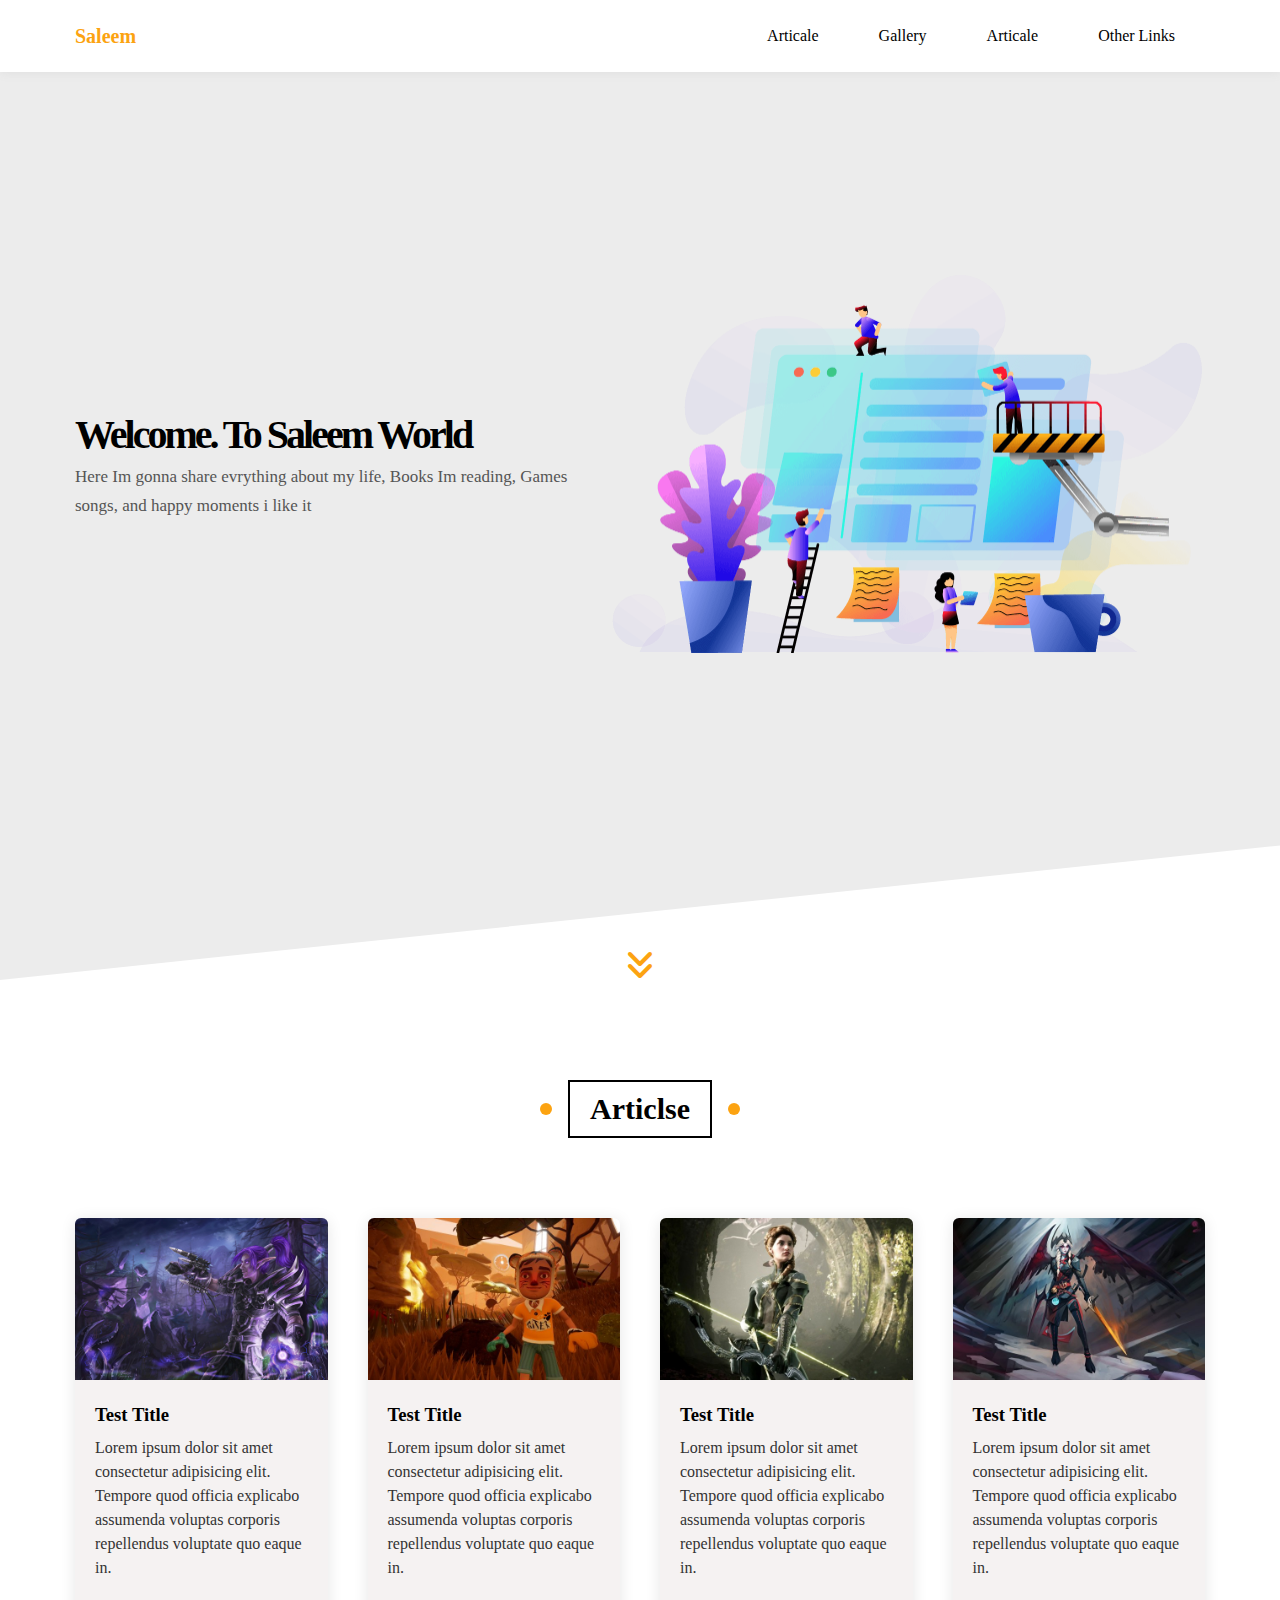
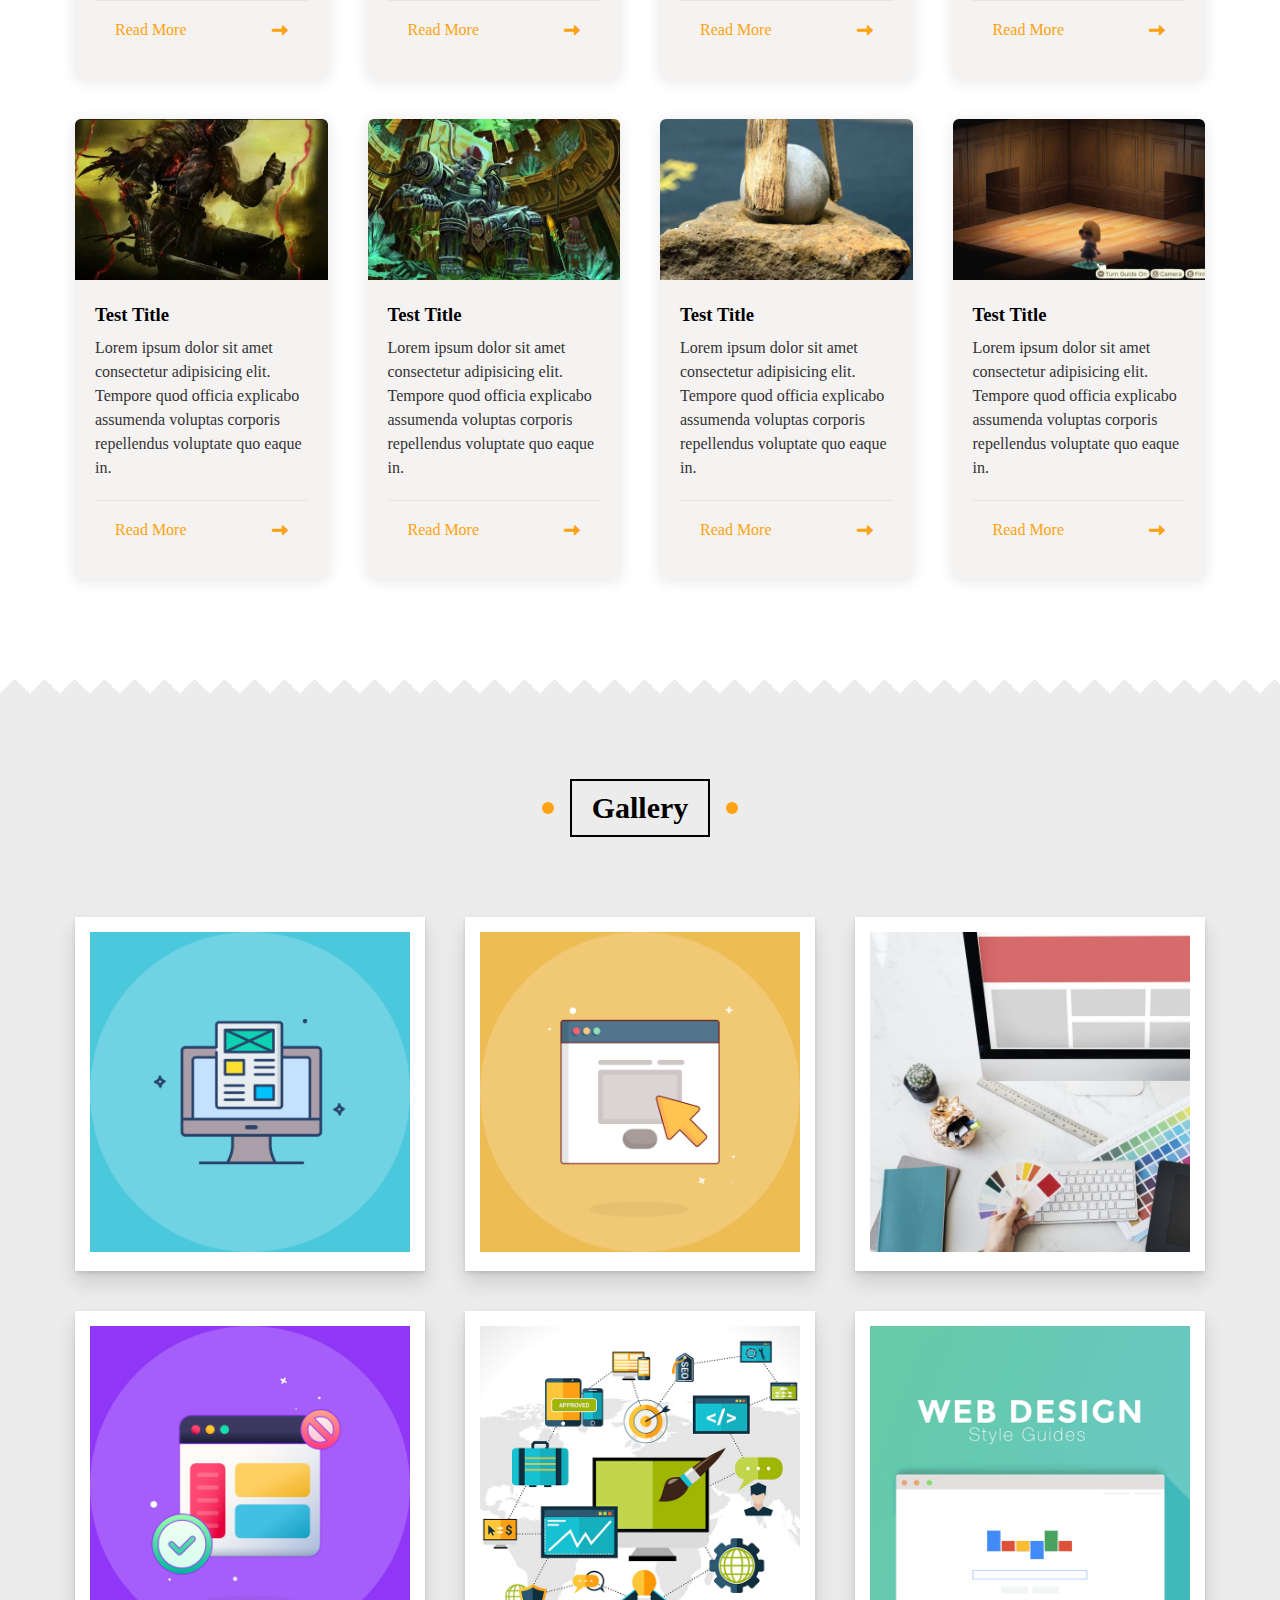
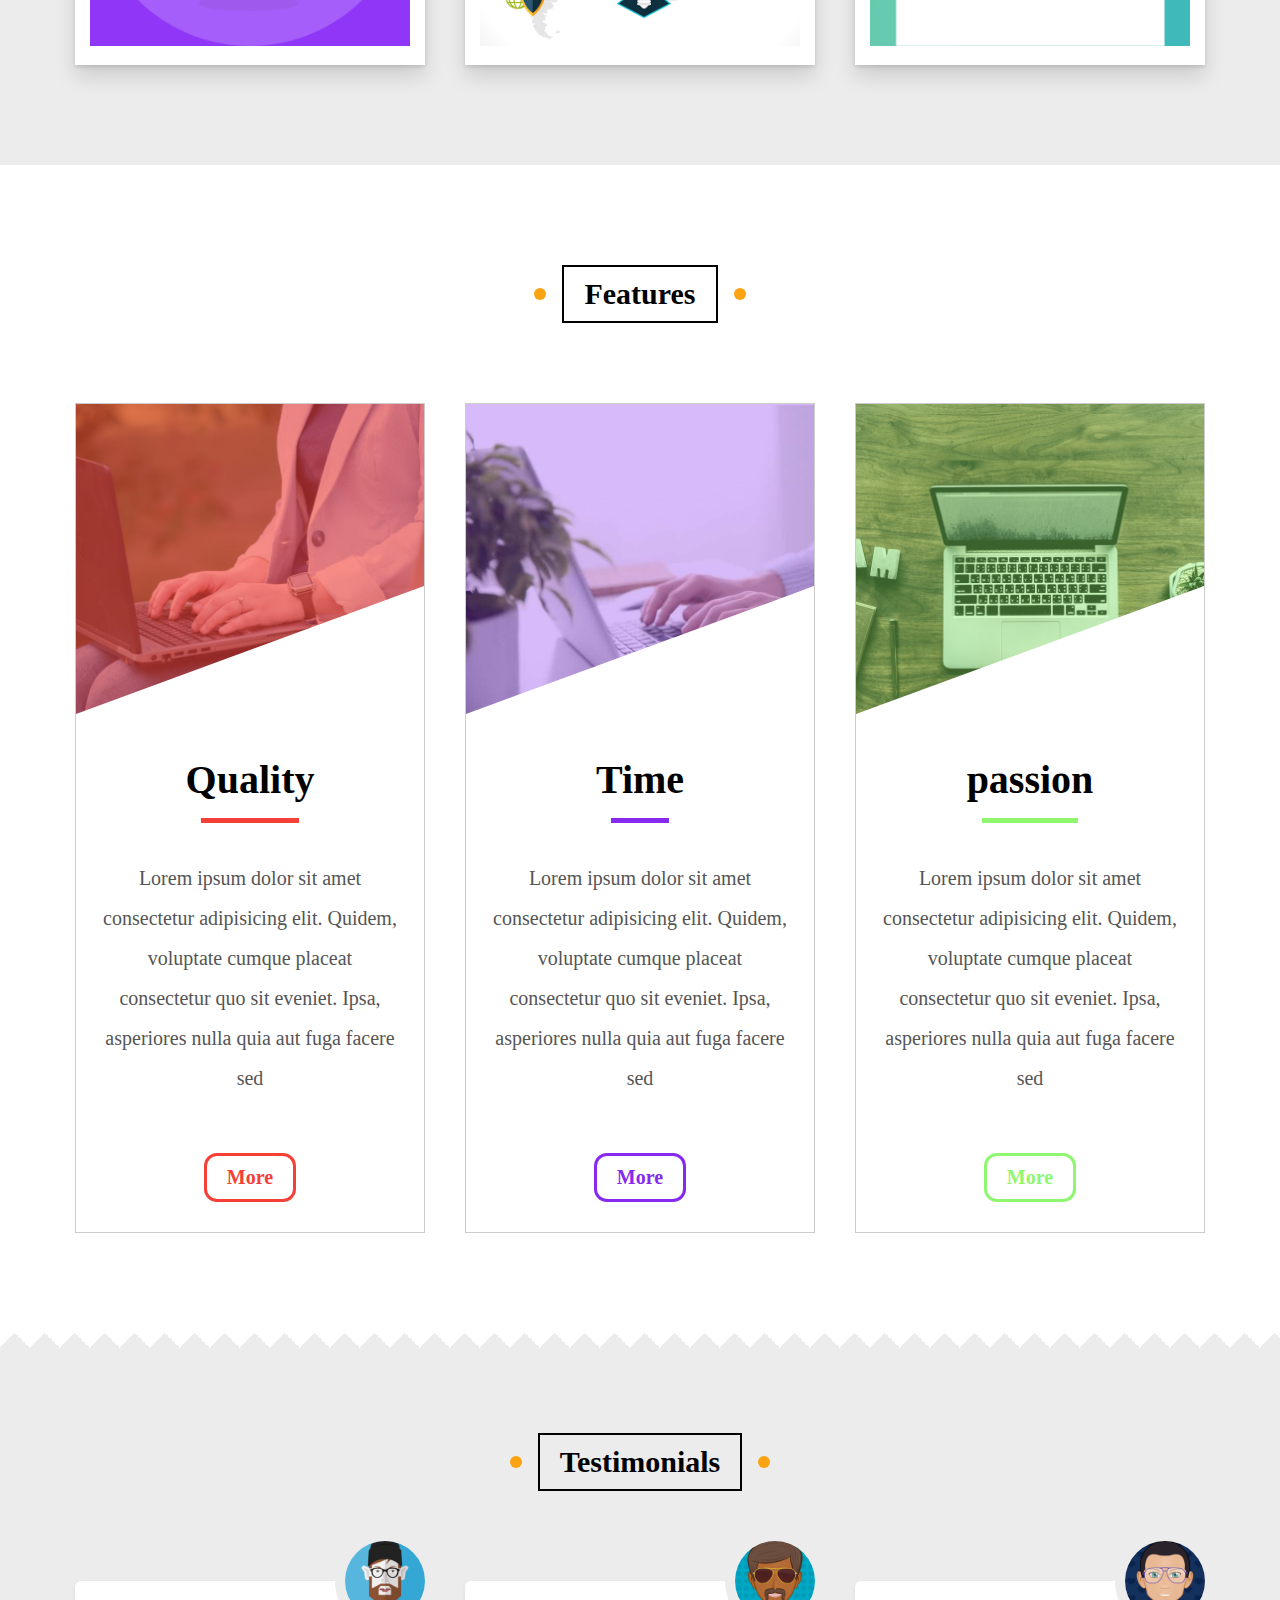
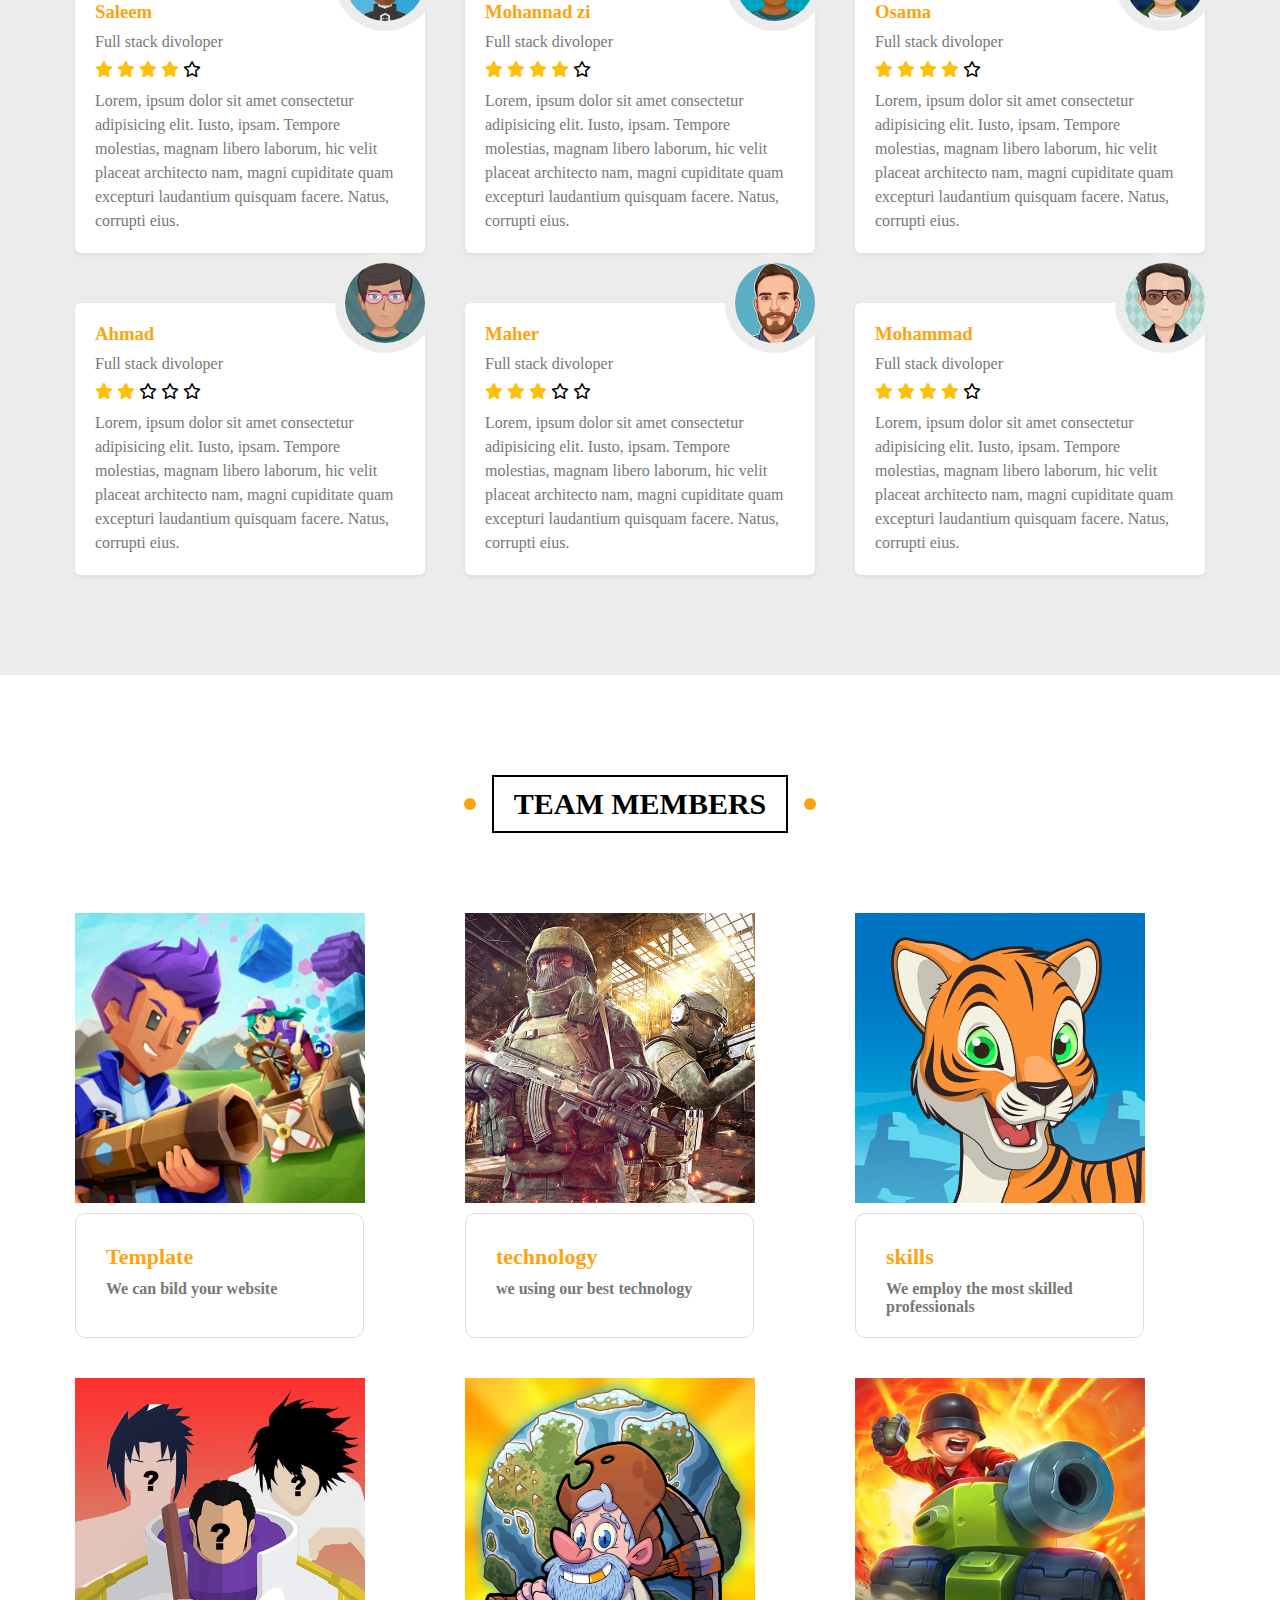
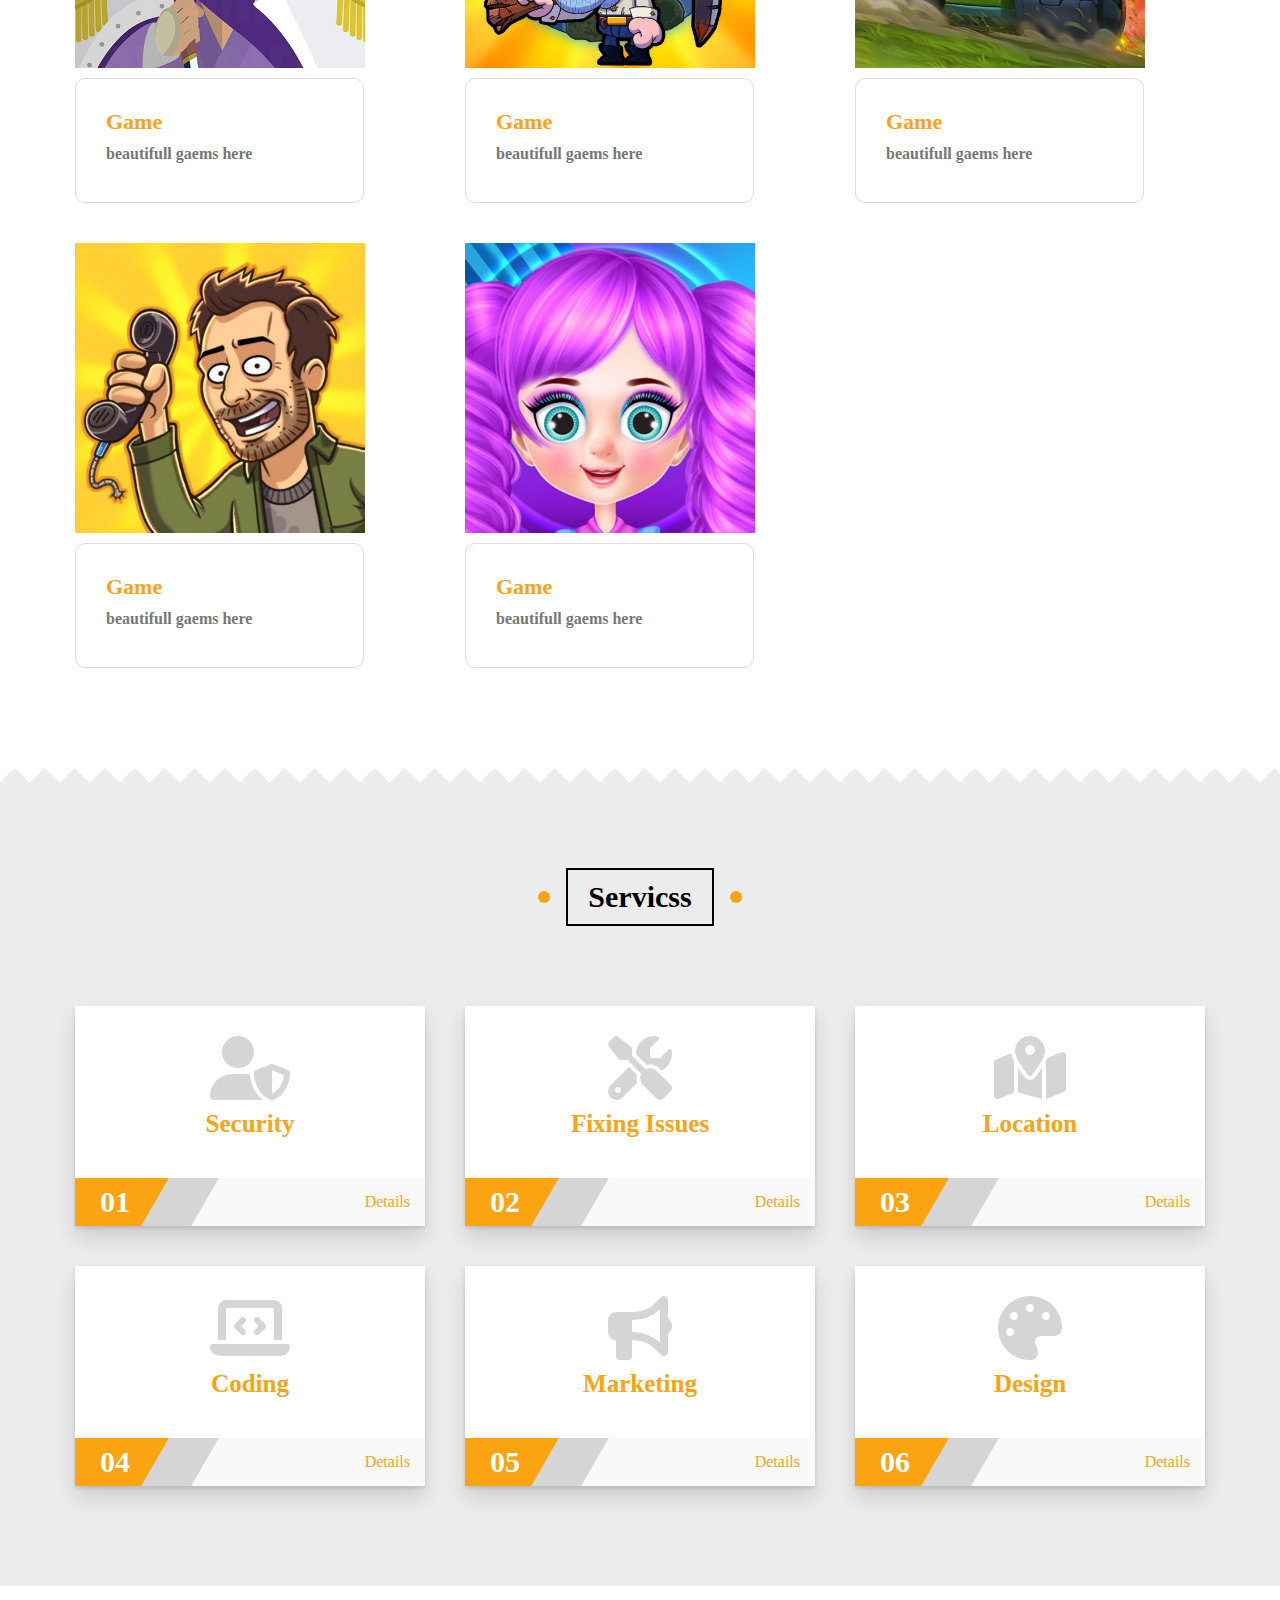
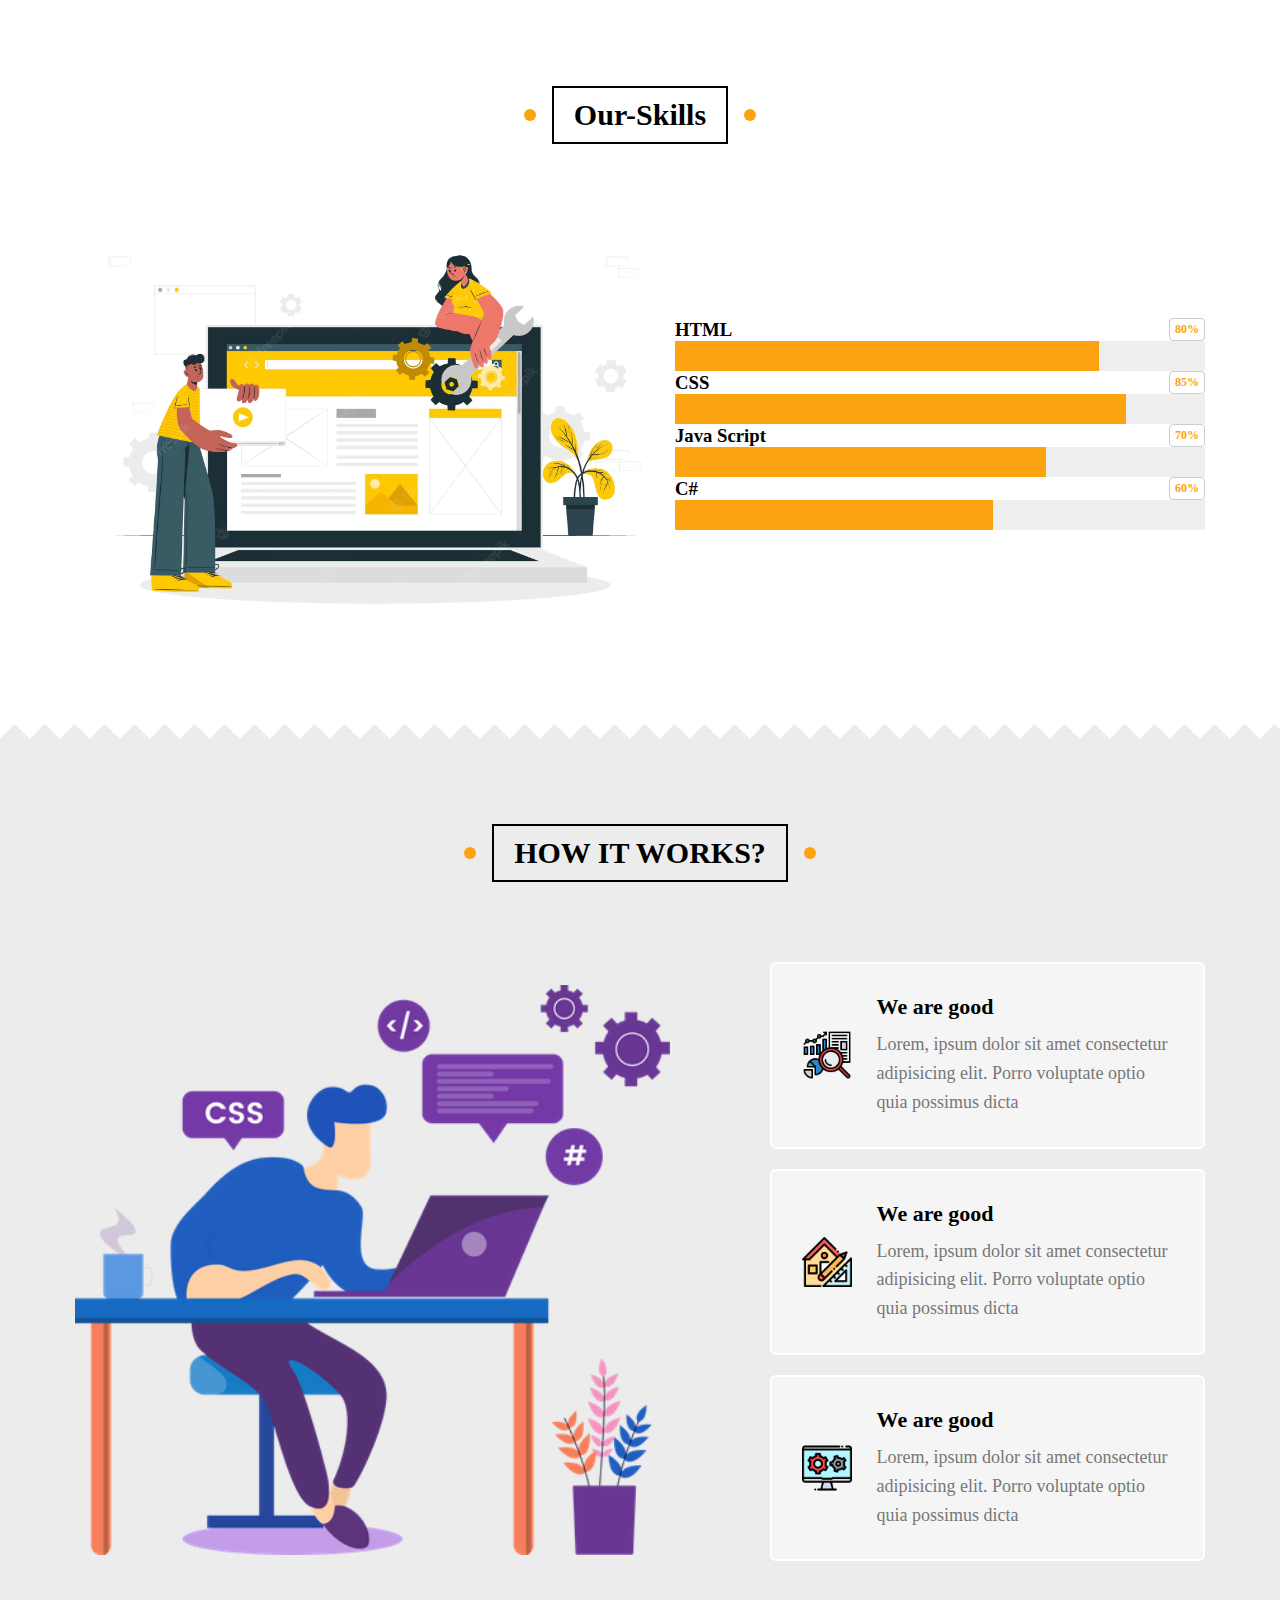
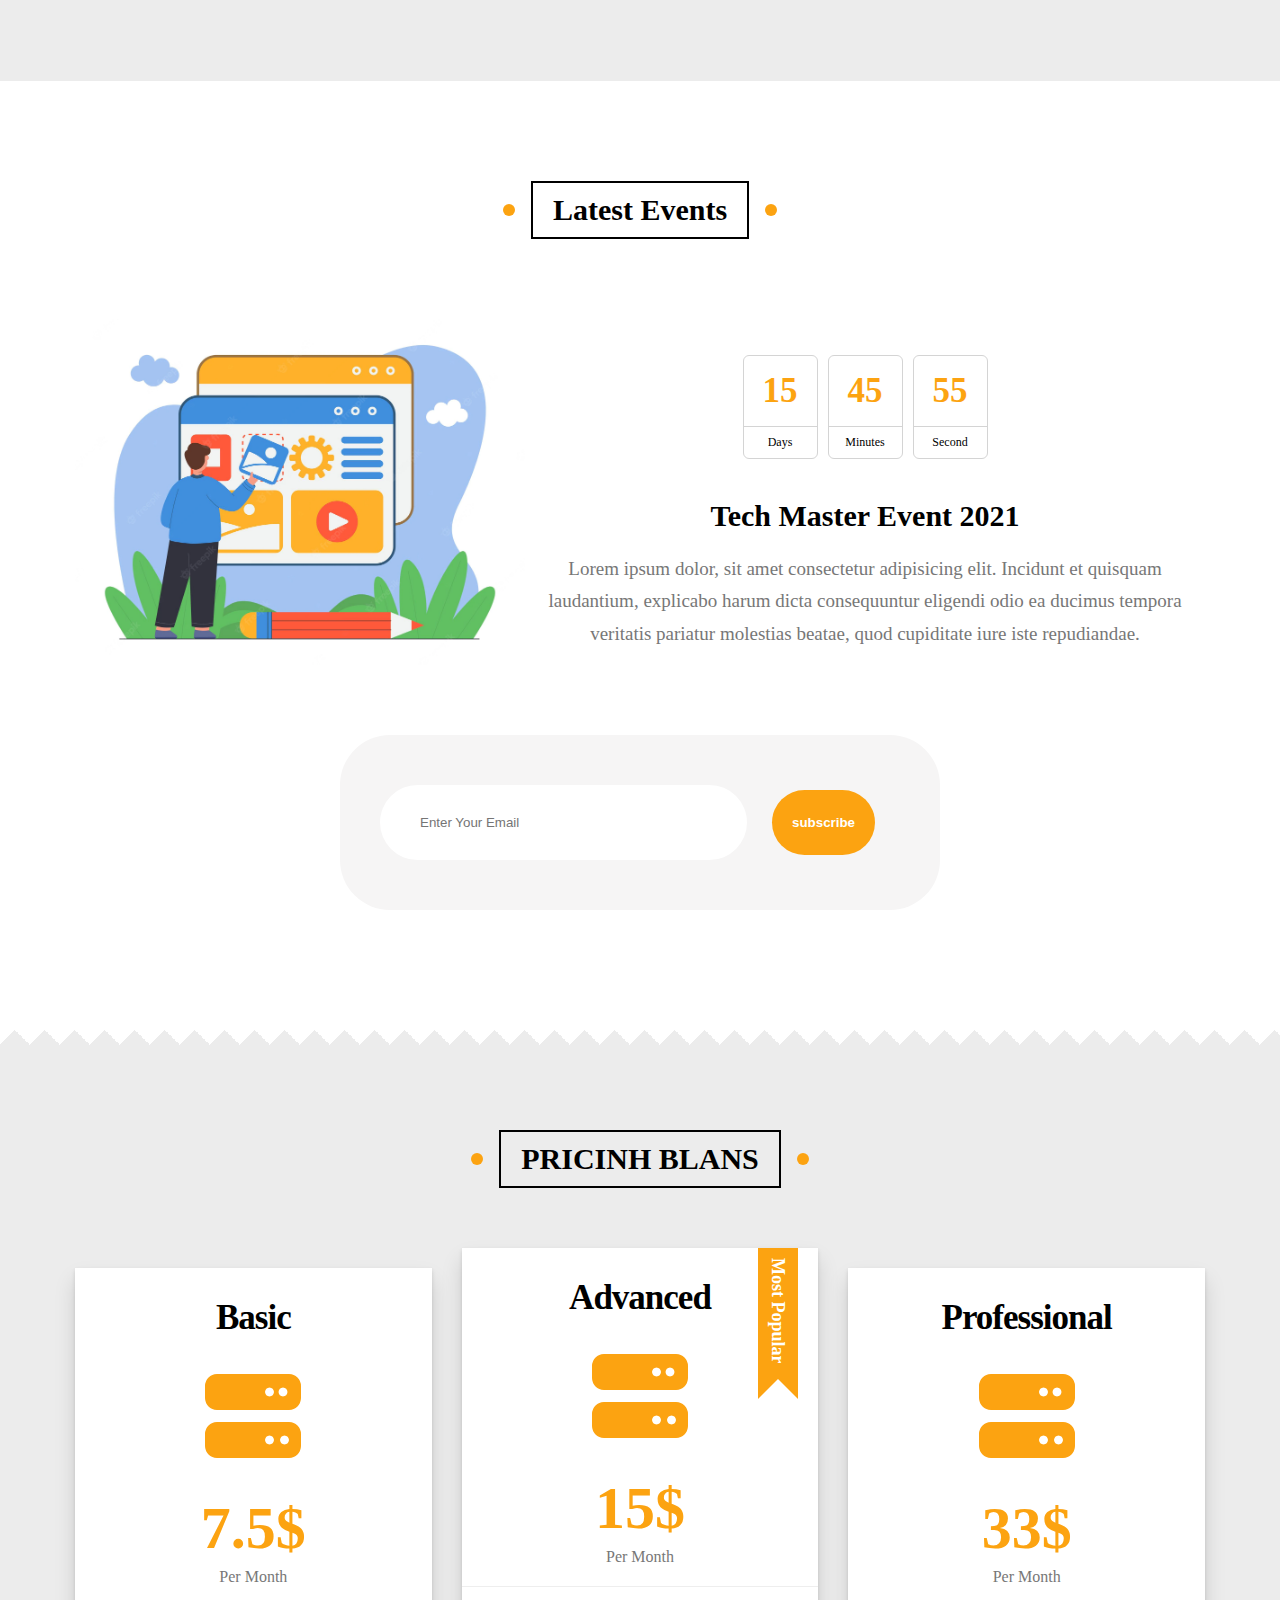
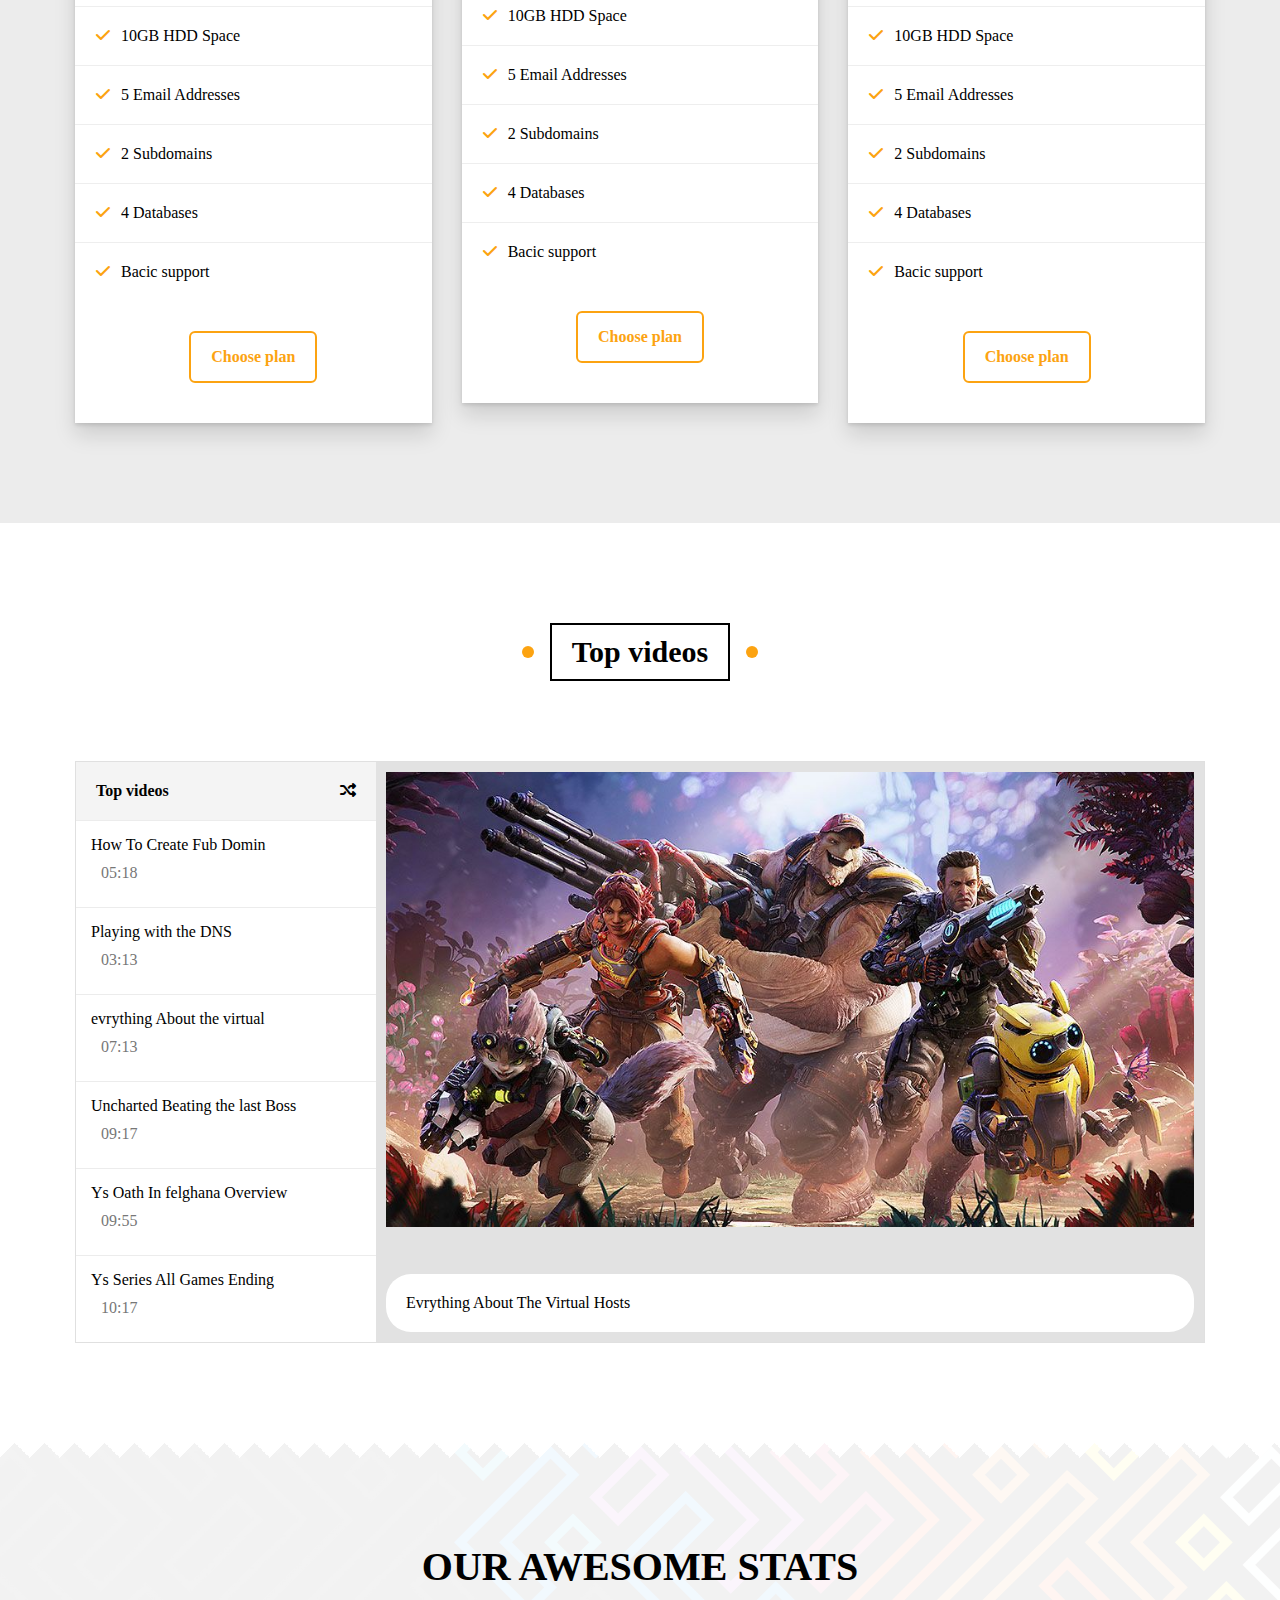
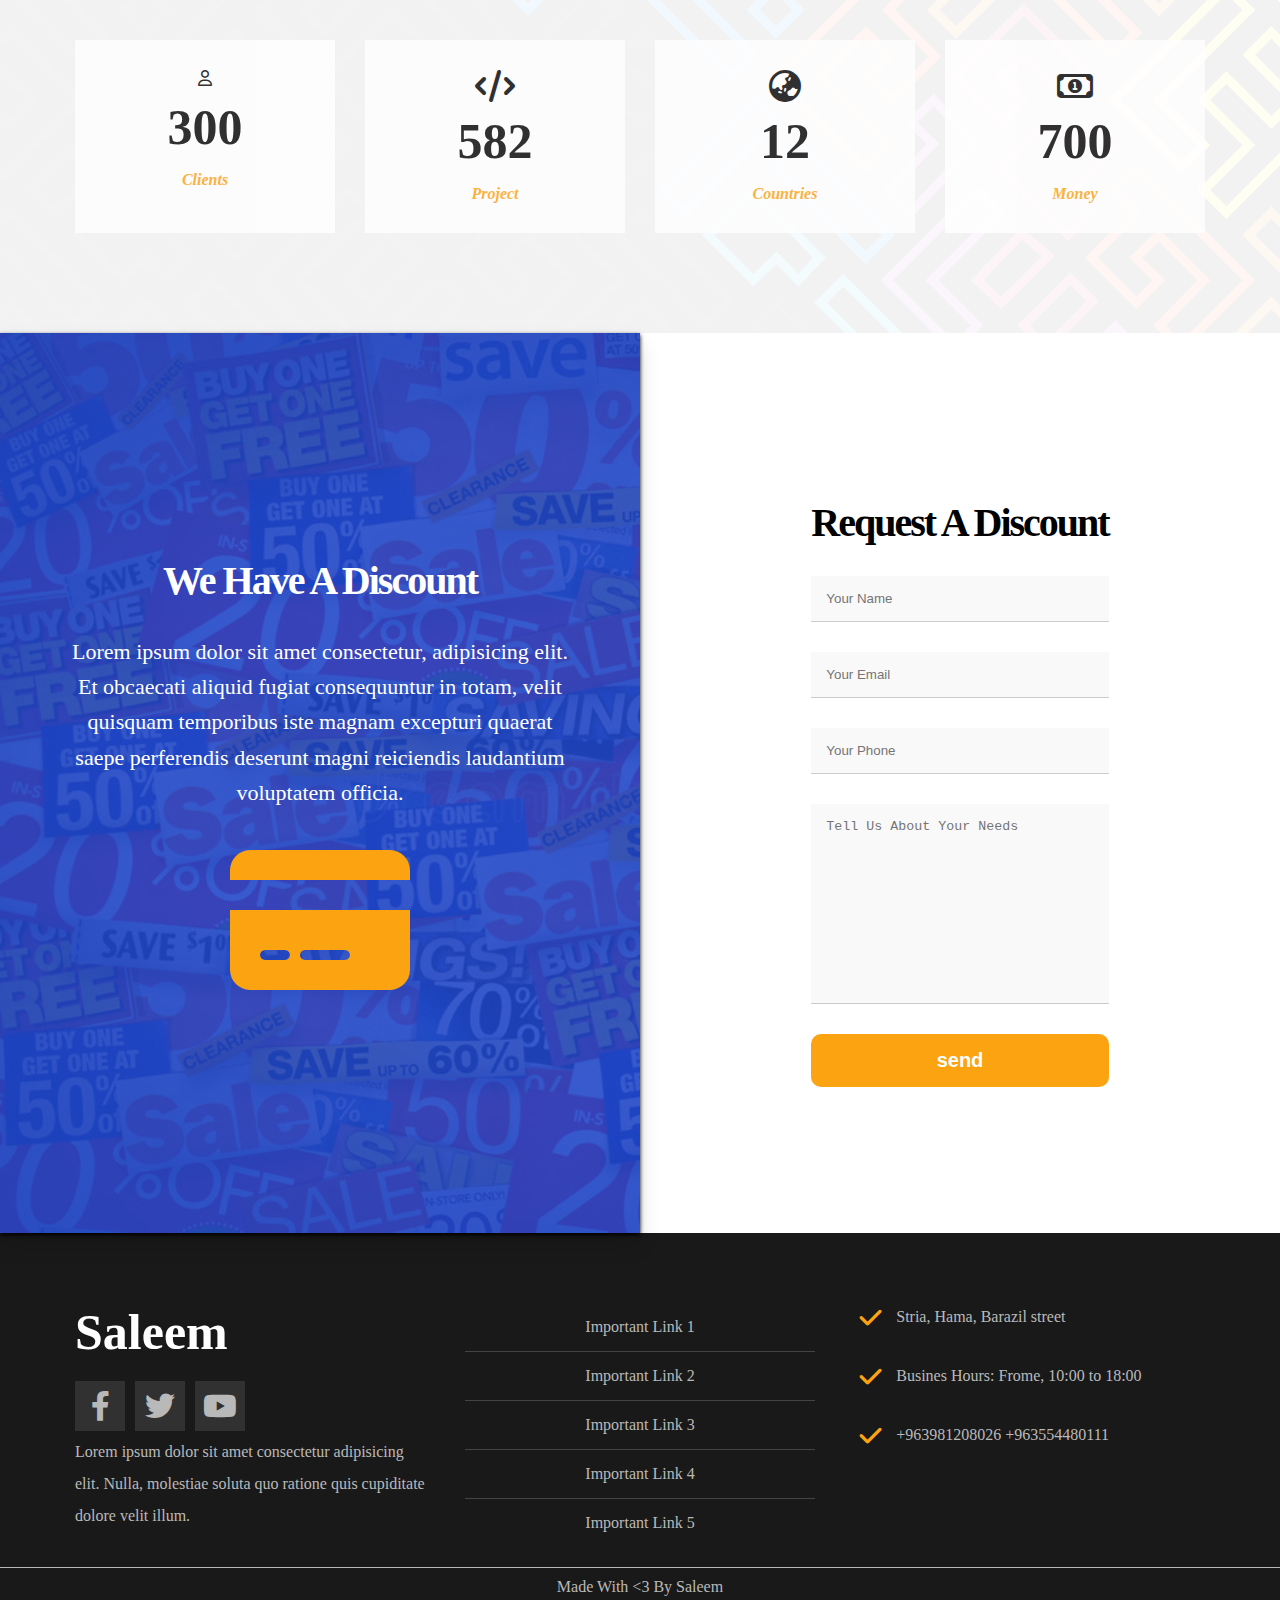
<file: Template-three/index.html>
<!DOCTYPE html>
<html lang="en">

<head>
    <meta charset="UTF-8">
    <meta http-equiv="X-UA-Compatible" content="IE=edge">
    <meta name="viewport" content="width=device-width, initial-scale=1.0">
    <title>Saleem</title>
    <!-- main css file -->
    <link rel="stylesheet" href="css/styling.css">
    <!-- render all elements normally -->
    <link rel="stylesheet" href="css/styling.css">
    <!-- font awsome library -->
    <link rel="stylesheet" href="css/all.min.css">
    <!-- google fonts -->
    <link rel="preconnect" href="https://fonts.googleapis.com">
    <link rel="preconnect" href="https://fonts.gstatic.com" crossorigin>
    <link
        href="https://fonts.googleapis.com/css2?family=Cairo:wght@200;400;700;800&family=Open+Sans:wght@400;700&family=Work+Sans:ital,wght@0,300;0,500;0,700;0,800;1,200;1,400;1,600&display=swap"
        rel="stylesheet">
    </style>
</head>

<body>
    <!-- start header -->
    <div class="header">
        <div class="container">
            <a href="#" class="logo">Saleem</a>
            <ul class="main-nav">
                <li><a href="#article">Articale</a></li>
                <li><a href="#gallery">Gallery</a></li>
                <li><a href="#features">Articale</a></li>
                <li><a href="#">Other Links</a>
                    <!-- start megaMenu -->
                    <div class="mega">
                        <div class="images">
                            <img src="img/megamenu.png" alt="">
                        </div>
                        <ul class="links">
                            <li>
                                <a href="#events"><i class="fa-solid fa-camera"></i>jops</a>
                            </li>
                            <li>
                                <a href="#team"><i class="far fa-user fa-fw"></i>Team Members</a>
                            </li>
                            <li>
                                <a href="#discount"><i class="fa-solid fa-circle"></i>discount</a>
                            </li>
                            <li>
                                <a href="#Our-skills"><i class="fa-regular fa-closed-captioning"></i>Our-skills</a>
                            </li>
                            <li>
                                <a href="#pricing"><i class="far fa-clipboard fa-fw"></i>pricing</a>
                            </li>
                        </ul>
                        <ul class="links">
                            <li>
                                <a href="#Testimonials"><i class="far fa-comments fa-fw"></i>Testimonials</a>
                            </li>
                            <li>
                                <a href="#work"><i class="far fa-user fa-fw"></i>How we are</a>
                            </li>
                            <li>
                                <a href="#Servicss"><i class="far fa-building fa-fw"></i>Servicss</a>
                            </li>
                            <li>
                                <a href="#galary"><i class="far fa-check-circle fa-fw"></i>galary</a>
                            </li>
                            <li>
                                <a href="#articlse"><i class="fa-solid fa-tower-broadcast"></i> articlse</a>
                            </li>
                </li>
            </ul>
        </div>
        <!-- end megaMenu -->

    </div>
    </div>
    </div>
    <!-- End header -->
    <!-- start landing -->
    <div class="landing">
        <div class="container">
            <div class="text">
                <h1>Welcome. To Saleem World </h1>
                <p>Here Im gonna share evrything about my life, Books Im reading, Games
                    songs, and happy moments i like it
                </p>
            </div>
            <div class="image">
                <img src="img/landing-image.png" alt="">
            </div>
        </div>
        <a href="#article" class="go-down">
            <i class="fa-sharp fa-solid fa-angles-down fa-2x"></i>
        </a>
    </div>
    <!-- End landing -->
    <!-- start Articles -->
    <div class="articlse" id="articlse">
        <h2 class="main-title">Articlse</h2>
        <div class="container">
            <div class="box">
                <img src="img/cat-01.jpg" alt="">
                <div class="content">
                    <h3>Test Title</h3>
                    <p>Lorem ipsum dolor sit amet consectetur adipisicing elit. Tempore quod officia explicabo

                        assumenda voluptas corporis repellendus voluptate quo eaque in.</p>
                    <div class="info">
                        <a href="#">Read More</a>
                        <i class="fas fa-long-arrow-alt-right"></i>
                    </div>
                </div>

            </div>
            <div class="box">
                <img src="img/cat-02.jpg" alt="">
                <div class="content">
                    <h3>Test Title</h3>
                    <p>Lorem ipsum dolor sit amet consectetur adipisicing elit. Tempore quod officia explicabo

                        assumenda voluptas corporis repellendus voluptate quo eaque in.</p>
                    <div class="info">
                        <a href="#">Read More</a>
                        <i class="fas fa-long-arrow-alt-right"></i>
                    </div>
                </div>

            </div>
            <div class="box">
                <img src="img/cat-03.jpg" alt="">
                <div class="content">
                    <h3>Test Title</h3>
                    <p>Lorem ipsum dolor sit amet consectetur adipisicing elit. Tempore quod officia explicabo

                        assumenda voluptas corporis repellendus voluptate quo eaque in.</p>
                    <div class="info">
                        <a href="#">Read More</a>
                        <i class="fas fa-long-arrow-alt-right"></i>
                    </div>
                </div>

            </div>
            <div class="box">
                <img src="img/cat-04.jpg" alt="">
                <div class="content">
                    <h3>Test Title</h3>
                    <p>Lorem ipsum dolor sit amet consectetur adipisicing elit. Tempore quod officia explicabo

                        assumenda voluptas corporis repellendus voluptate quo eaque in.</p>
                    <div class="info">
                        <a href="#">Read More</a>
                        <i class="fas fa-long-arrow-alt-right"></i>
                    </div>
                </div>

            </div>
            <div class="box">
                <img src="img/cat-05.jpg" alt="">
                <div class="content">
                    <h3>Test Title</h3>
                    <p>Lorem ipsum dolor sit amet consectetur adipisicing elit. Tempore quod officia explicabo

                        assumenda voluptas corporis repellendus voluptate quo eaque in.</p>
                    <div class="info">
                        <a href="#">Read More</a>
                        <i class="fas fa-long-arrow-alt-right"></i>
                    </div>
                </div>

            </div>
            <div class="box">
                <img src="img/cat-06.jpg" alt="">
                <div class="content">
                    <h3>Test Title</h3>
                    <p>Lorem ipsum dolor sit amet consectetur adipisicing elit. Tempore quod officia explicabo

                        assumenda voluptas corporis repellendus voluptate quo eaque in.</p>
                    <div class="info">
                        <a href="#">Read More</a>
                        <i class="fas fa-long-arrow-alt-right"></i>
                    </div>
                </div>

            </div>
            <div class="box">
                <img src="img/cat-07.jpg" alt="">
                <div class="content">
                    <h3>Test Title</h3>
                    <p>Lorem ipsum dolor sit amet consectetur adipisicing elit. Tempore quod officia explicabo

                        assumenda voluptas corporis repellendus voluptate quo eaque in.</p>
                    <div class="info">
                        <a href="#">Read More</a>
                        <i class="fas fa-long-arrow-alt-right"></i>
                    </div>
                </div>

            </div>
            <div class="box">
                <img src="img/cat-08.jpg" alt="">
                <div class="content">
                    <h3>Test Title</h3>
                    <p>Lorem ipsum dolor sit amet consectetur adipisicing elit. Tempore quod officia explicabo

                        assumenda voluptas corporis repellendus voluptate quo eaque in.</p>
                    <div class="info">
                        <a href="#">Read More</a>
                        <i class="fas fa-long-arrow-alt-right"></i>
                    </div>
                </div>

            </div>
        </div>
    </div>
    <div class="spikes"></div>
    <!-- End Articles -->
    <!-- start Gallery -->
    <div class="galary" id="galary">
        <h2 class="main-title">Gallery</h2>
        <div class="container">
            <div class="box">
                <div class="image">
                    <img src="img/gallery-01.png" alt="">
                </div>
            </div>
            <div class="box">
                <div class="image">
                    <img src="img/gallery-02.png" alt="">
                </div>
            </div>
            <div class="box">
                <div class="image">
                    <img src="img/gallery-03.jpg" alt="">
                </div>
            </div>
            <div class="box">
                <div class="image">
                    <img src="img/gallery-04.png" alt="">
                </div>
            </div>
            <div class="box">
                <div class="image">
                    <img src="img/gallery-05.jpg" alt="">
                </div>
            </div>
            <div class="box">
                <div class="image">
                    <img src="img/gallery-06.png" alt="">
                </div>
            </div>
        </div>
    </div>
    <!-- End Gallery -->
    <!-- start features -->
    <div class="features">
        <h2 class="main-title">Features</h2>
        <div class="container">
            <div class="box Quality">
                <div class="img-holder">
                    <img src="img/features-01.jpg" alt="">
                </div>
                <h2>Quality</h2>
                <p>Lorem ipsum dolor sit amet consectetur adipisicing elit. Quidem, voluptate cumque placeat consectetur
                    quo sit eveniet. Ipsa, asperiores nulla quia aut fuga facere sed </p>
                <a href="#">More</a>
            </div>
            <div class="box Time">
                <div class="img-holder">
                    <img src="img/features-02.jpg" alt="">
                </div>
                <h2>Time</h2>
                <p>Lorem ipsum dolor sit amet consectetur adipisicing elit. Quidem, voluptate cumque placeat consectetur
                    quo sit eveniet. Ipsa, asperiores nulla quia aut fuga facere sed </p>
                <a href="#">More</a>
            </div>
            <div class="box passion">
                <div class="img-holder">
                    <img src="img/features-03.jpg" alt="">
                </div>
                <h2>passion</h2>
                <p>Lorem ipsum dolor sit amet consectetur adipisicing elit. Quidem, voluptate cumque placeat consectetur
                    quo sit eveniet. Ipsa, asperiores nulla quia aut fuga facere sed </p>
                <a href="#">More</a>
            </div>
        </div>
    </div>
    <div class="spikes"></div>
    <!-- End features -->
    <!-- Start Testimonials -->
    <div class="Testimonials" id="Testimonials">
        <h2 class="main-title">Testimonials</h2>
        <div class="container">
            <div class="box">
                <img src="img/avatar-01.png" alt="">
                <h3>Saleem </h3>
                <span class="title">Full stack divoloper</span>
                <div class="rate">
                    <i class=" filled fas fa-star"></i>
                    <i class=" filled fas fa-star"></i>
                    <i class=" filled fas fa-star"></i>
                    <i class=" filled fas fa-star"></i>
                    <i class="far fa-star"></i>
                </div>
                <p>Lorem, ipsum dolor sit amet consectetur adipisicing elit. Iusto, ipsam. Tempore molestias, magnam
                    libero laborum, hic velit placeat architecto nam, magni cupiditate quam excepturi laudantium
                    quisquam facere. Natus, corrupti eius.</p>
            </div>
            <div class="box">
                <img src="img/avatar-02.png" alt="">
                <h3>Mohannad zi</h3>
                <span class="title">Full stack divoloper</span>
                <div class="rate">
                    <i class=" filled fas fa-star"></i>
                    <i class=" filled fas fa-star"></i>
                    <i class=" filled fas fa-star"></i>
                    <i class=" filled fas fa-star"></i>
                    <i class="far fa-star"></i>
                </div>
                <p>Lorem, ipsum dolor sit amet consectetur adipisicing elit. Iusto, ipsam. Tempore molestias, magnam
                    libero laborum, hic velit placeat architecto nam, magni cupiditate quam excepturi laudantium
                    quisquam facere. Natus, corrupti eius.</p>
            </div>
            <div class="box">
                <img src="img/avatar-03.png" alt="">
                <h3>Osama</h3>
                <span class="title">Full stack divoloper</span>
                <div class="rate">
                    <i class=" filled fas fa-star"></i>
                    <i class=" filled fas fa-star"></i>
                    <i class=" filled fas fa-star"></i>
                    <i class=" filled fas fa-star"></i>
                    <i class="far fa-star"></i>
                </div>
                <p>Lorem, ipsum dolor sit amet consectetur adipisicing elit. Iusto, ipsam. Tempore molestias, magnam
                    libero laborum, hic velit placeat architecto nam, magni cupiditate quam excepturi laudantium
                    quisquam facere. Natus, corrupti eius.</p>
            </div>
            <div class="box">
                <img src="img/avatar-04.png" alt="">
                <h3>Ahmad</h3>
                <span class="title">Full stack divoloper</span>
                <div class="rate">
                    <i class=" filled fas fa-star"></i>
                    <i class=" filled fas fa-star"></i>
                    <i class="far fa-star"></i>
                    <i class="far fa-star"></i>
                    <i class="far fa-star"></i>
                </div>
                <p>Lorem, ipsum dolor sit amet consectetur adipisicing elit. Iusto, ipsam. Tempore molestias, magnam
                    libero laborum, hic velit placeat architecto nam, magni cupiditate quam excepturi laudantium
                    quisquam facere. Natus, corrupti eius.</p>
            </div>
            <div class="box">
                <img src="img/avatar-05.png" alt="">
                <h3>Maher</h3>
                <span class="title">Full stack divoloper</span>
                <div class="rate">
                    <i class=" filled fas fa-star"></i>
                    <i class=" filled fas fa-star"></i>
                    <i class=" filled fas fa-star"></i>
                    <i class="far fa-star"></i>
                    <i class="far fa-star"></i>
                </div>
                <p>Lorem, ipsum dolor sit amet consectetur adipisicing elit. Iusto, ipsam. Tempore molestias, magnam
                    libero laborum, hic velit placeat architecto nam, magni cupiditate quam excepturi laudantium
                    quisquam facere. Natus, corrupti eius.</p>
            </div>
            <div class="box">
                <img src="img/avatar-06.png" alt="">
                <h3>Mohammad</h3>
                <span class="title">Full stack divoloper</span>
                <div class="rate">
                    <i class=" filled fas fa-star"></i>
                    <i class=" filled fas fa-star"></i>
                    <i class=" filled fas fa-star"></i>
                    <i class=" filled fas fa-star"></i>
                    <i class="far fa-star"></i>
                </div>
                <p>Lorem, ipsum dolor sit amet consectetur adipisicing elit. Iusto, ipsam. Tempore molestias, magnam
                    libero laborum, hic velit placeat architecto nam, magni cupiditate quam excepturi laudantium
                    quisquam facere. Natus, corrupti eius.</p>
            </div>
        </div>
    </div>
    <!-- End Testimonials -->
    <!-- start Team -->
    <div class="team" id="team">
        <h2 class="main-title">TEAM MEMBERS</h2>
        <div class="container">
            <div class="box">
                <div class="data">
                    <img src="img/team-01.jpg" alt="">
                    <div class="social">
                        <a href="#"><i class="fab fa-facebook-f"></i></a>
                        <a href="#"><i class="fab fa-twitter"></i></a>
                        <a href="#"><i class="fab fa-linkedin-in"></i></a>
                        <a href="#"><i class="fab fa-youtube"></i></a>
                    </div>
                </div>
                <div class="info">
                    <h3>Template</h3>
                    <p>We can bild your website</p>
                </div>
            </div>
            <div class="box">
                <div class="data">
                    <img src="img/team-02.jpg" alt="">
                    <div class="social">
                        <a href="#"><i class="fab fa-facebook-f"></i> </a>
                        <a href="#"><i class="fab fa-twitter"></i> </a>
                        <a href="#"><i class="fab fa-linkedin-in"></i></a>
                        <a href="#"><i class="fab fa-youtube"></i></a>
                    </div>
                </div>
                <div class="info">
                    <h3>technology</h3>
                    <p>we using our best technology</p>
                </div>
            </div>
            <div class="box">
                <div class="data">
                    <img src="img/team-03.jpg" alt="">
                    <div class="social">
                        <a href="#"><i class="fab fa-facebook-f"></i></a>
                        <a href="#"><i class="fab fa-twitter"></i></a>
                        <a href="#"><i class="fab fa-linkedin-in"></i></a>
                        <a href="#"><i class="fab fa-youtube"></i></a>
                    </div>
                </div>
                <div class="info">
                    <h3>skills</h3>
                    <p>We employ the most skilled professionals</p>
                </div>
            </div>
            <div class="box">
                <div class="data">
                    <img src="img/team-04.jpg" alt="">
                    <div class="social">
                        <a href="#"><i class="fab fa-facebook-f"></i></a>
                        <a href="#"><i class="fab fa-twitter"></i></a>
                        <a href="#"><i class="fab fa-linkedin-in"></i></a>
                        <a href="#"><i class="fab fa-youtube"></i></a>
                    </div>
                </div>
                <div class="info">
                    <h3>Game</h3>
                    <p>beautifull gaems here</p>
                </div>
            </div>
            <div class="box">
                <div class="data">
                    <img src="img/team-05.png" alt="">
                    <div class="social">
                        <a href="#"><i class="fab fa-facebook-f"></i></a>
                        <a href="#"><i class="fab fa-twitter"></i></a>
                        <a href="#"><i class="fab fa-linkedin-in"></i></a>
                        <a href="#"><i class="fab fa-youtube"></i></a>
                    </div>
                </div>
                <div class="info">
                    <h3>Game</h3>
                    <p>beautifull gaems here</p>
                </div>
            </div>
            <div class="box">
                <div class="data">
                    <img src="img/team-06.png" alt="">
                    <div class="social">
                        <a href="#"><i class="fab fa-facebook-f"></i></a>
                        <a href="#"><i class="fab fa-twitter"></i></a>
                        <a href="#"><i class="fab fa-linkedin-in"></i></a>
                        <a href="#"><i class="fab fa-youtube"></i></a>
                    </div>
                </div>
                <div class="info">
                    <h3>Game</h3>
                    <p>beautifull gaems here</p>
                </div>
            </div>
            <div class="box">
                <div class="data">
                    <img src="img/team-07.jpg" alt="">
                    <div class="social">
                        <a href="#"><i class="fab fa-facebook-f"></i></a>
                        <a href="#"><i class="fab fa-twitter"></i></a>
                        <a href="#"><i class="fab fa-linkedin-in"></i></a>
                        <a href="#"><i class="fab fa-youtube"></i></a>
                    </div>
                </div>
                <div class="info">
                    <h3>Game</h3>
                    <p>beautifull gaems here</p>
                </div>
            </div>
            <div class="box">
                <div class="data">
                    <img src="img/team-08.jpg" alt="">
                    <div class="social">
                        <a href="#"><i class="fab fa-facebook-f"></i></a>
                        <a href="#"><i class="fab fa-twitter"></i></a>
                        <a href="#"><i class="fab fa-linkedin-in"></i></a>
                        <a href="#"><i class="fab fa-youtube"></i></a>
                    </div>
                </div>
                <div class="info">
                    <h3>Game</h3>
                    <p>beautifull gaems here</p>
                </div>
            </div>
        </div>
    </div>
    <div class="spikes"></div>
    <!-- End Team -->
    <!-- Start Servicse -->
    <div class="Servicse" id="Servicss">
        <h3 class="main-title">Servicss</h3>
        <div class="container">
            <div class="box">
                <i class="fas fa-user-shield fa-4x"></i>
                <h3>Security</h3>
                <div class="info">
                    <a href="#">Details</a>
                </div>
            </div>
            <div class="box">
                <i class="fas fa-tools fa-4x"></i>
                <h3>Fixing Issues</h3>
                <div class="info">
                    <a href="#">Details</a>
                </div>
            </div>
            <div class="box">
                <i class="fas fa-map-marked-alt fa-4x"></i>
                <h3>Location</h3>
                <div class="info">
                    <a href="#">Details</a>
                </div>
            </div>
            <div class="box">
                <i class="fas fa-laptop-code fa-4x"></i>
                <h3>Coding</h3>
                <div class="info">
                    <a href="#">Details</a>
                </div>
            </div>
            <div class="box">
                <i class="fas fa-bullhorn fa-4x"></i>
                <h3>Marketing</h3>
                <div class="info">
                    <a href="#">Details</a>
                </div>
            </div>
            <div class="box">
                <i class="fas fa-palette fa-4x"></i>
                <h3>Design</h3>
                <div class="info">
                    <a href="#">Details</a>
                </div>
            </div>
        </div>
    </div>
    <!-- End Servicse -->
    <!-- start ourSkills -->
    <div class="Our-skills" id="Our-skills">
        <h2 class="main-title">Our-Skills</h2>
        <div class="container">
            <img src="img/art3.webp" alt="">
            <div class="skills">
                <div class="skill">
                    <h3>HTML <span>80%</span></h3>
                    <div class="the-progress">
                        <span style="width:80%"></span>
                    </div>
                </div>
                <div class="skill">
                    <h3>CSS <span>85%</span></h3>
                    <div class="the-progress">
                        <span style="width:85%"></span>
                    </div>
                </div>
                <div class="skill">
                    <h3>Java Script <span>70%</span></h3>
                    <div class="the-progress">
                        <span style="width:70%"></span>
                    </div>
                </div>
                <div class="skill">
                    <h3>C# <span>60%</span></h3>
                    <div class="the-progress">
                        <span style="width:60%"></span>
                    </div>
                </div>
            </div>
        </div>
    </div>
    <div class="spikes"></div>
    <!-- End ourSkills -->
    <!-- Start Work -->
    <div class="work" id="work">
        <h3 class="main-title">HOW IT WORKS?</h3>
        <div class="container">
            <div class="img">
                <img src="img/work-steps.png" alt="">
            </div>
            <div class="info">
                <div class="box">
                    <img src="img/work-steps-1.png" alt="">
                    <div class="text">
                        <h3>We are good</h3>
                        <p>Lorem, ipsum dolor sit amet consectetur adipisicing elit. Porro voluptate optio quia possimus
                            dicta
                        </p>
                    </div>
                </div>
                <div class="box">
                    <img src="img/work-steps-2.png" alt="">
                    <div class=" text">
                        <h3>We are good</h3>
                        <p>Lorem, ipsum dolor sit amet consectetur adipisicing elit. Porro voluptate optio quia possimus
                            dicta
                        </p>
                    </div>
                </div>
                <div class="box">
                    <img src="img/work-steps-3.png" alt="">
                    <div class="text">
                        <h3>We are good</h3>
                        <p>Lorem, ipsum dolor sit amet consectetur adipisicing elit. Porro voluptate optio quia possimus
                            dicta
                        </p>
                    </div>
                </div>
            </div>
        </div>
    </div>
    <!-- End Work -->
    <!-- start Events -->
    <div class="events" id="events">
        <h2 class="main-title">Latest Events</h2>
        <div class="container">
            <img src="img/art1.webp" alt="">
            <div class="info">
                <div class="time">
                    <div class="uni">
                        <span>15</span>
                        <span>Days</span>
                    </div>
                    <div class="uni">
                        <span>45</span>
                        <span>Minutes</span>
                    </div>
                    <div class="uni">
                        <span>55</span>
                        <span>Second</span>
                    </div>
                </div>
                <h2 class="title">Tech Master Event 2021</h2>
                <p class="description">Lorem ipsum dolor, sit amet consectetur adipisicing elit. Incidunt et quisquam
                    laudantium, explicabo harum dicta consequuntur eligendi odio ea ducimus tempora veritatis pariatur
                    molestias beatae, quod cupiditate iure iste repudiandae.</p>
            </div>
            <div class="subscribe">
                <form action="">
                    <input type="email" placeholder="Enter Your Email">
                    <input type="submit" value="subscribe">
                </form>
            </div>
        </div>
    </div>
    <div class="spikes"></div>
    <!-- End Events -->
    <!-- start pricing -->
    <div class="pricing" id="pricing">
        <h2 class="main-title">PRICINH BLANS</h2>
        <div class="container">
            <div class="box">
                <h3 class="title">Basic</h3>
                <i class="fa-solid fa-server fa-6x"></i>
                <div class="price">
                    <span class="ss">7.5$</span>
                    <span class="time">Per Month</span>
                </div>
                <ul>
                    <li>10GB HDD Space </li>
                    <li>5 Email Addresses</li>
                    <li>2 Subdomains</li>
                    <li>4 Databases</li>
                    <li>Bacic support</li>
                </ul>
                <a href="#">Choose plan</a>
            </div>
            <div class="box pub">
                <div class="label">Most Popular</div>
                <h3 class="title">Advanced</h3>
                <i class="fa-solid fa-server fa-6x"></i>
                <div class="price">
                    <span class="ss">15$</span>
                    <span class="time">Per Month</span>
                </div>
                <ul>
                    <li>10GB HDD Space </li>
                    <li>5 Email Addresses</li>
                    <li>2 Subdomains</li>
                    <li>4 Databases</li>
                    <li>Bacic support</li>
                </ul>
                <a href="#">Choose plan</a>
            </div>
            <div class="box">
                <h3 class="title">Professional</h3>
                <i class="fa-solid fa-server fa-6x"></i>
                <div class="price">
                    <span class="ss">33$</span>
                    <span class="time">Per Month</span>
                </div>
                <ul>
                    <li>10GB HDD Space </li>
                    <li>5 Email Addresses</li>
                    <li>2 Subdomains</li>
                    <li>4 Databases</li>
                    <li>Bacic support</li>
                </ul>
                <a href="#">Choose plan</a>
            </div>
        </div>
    </div>
    <!-- End pricing -->
    <!-- start videos -->
    <div class="videos" id="videose">
        <h2 class="main-title">Top videos</h2>
        <div class="container">
            <div class="holder">
                <div class="list">
                    <div class="name">
                        Top videos
                        <i class="fas fa-random"></i>
                    </div>
                    <ul>
                        <li>How To Create Fub Domin <span>05:18</span></li>
                        <li>Playing with the DNS <span>03:13</span></li>
                        <li>evrything About the virtual <span>07:13</span></li>
                        <li>Uncharted Beating the last Boss<span>09:17</span></li>
                        <li>Ys Oath In felghana Overview<span>09:55</span></li>
                        <li>Ys Series All Games Ending<span>10:17</span></li>
                    </ul>
                </div>
                <div class="preview">
                    <img src="img/video-preview.jpg" alt="">
                    <div class="info">Evrything About The Virtual Hosts</div>
                </div>

            </div>
        </div>
    </div>
    <div class="spikes"></div>
    <!-- end videos -->
    <!-- start stats -->
    <div class="stats" id="stats">
        <h2>OUR AWESOME STATS</h2>
        <div class="container">
            <div class="box">
                <i class="far fa-user fa2x fa-fw"></i>
                <span class="number">300</span>
                <span class="text">Clients</span>
            </div>
            <div class="box">
                <i class="fas fa-code fa-2x fa-fw"></i>
                <span class="number">582</span>
                <span class="text">Project</span>
            </div>
            <div class="box">
                <i class="fas fa-globe-asia fa-2x fa-fw"></i>
                <span class="number">12</span>
                <span class="text">Countries</span>
            </div>
            <div class="box">
                <i class="far fa-money-bill-alt fa-2x fa-fw"></i>
                <span class="number">700</span>
                <span class="text">Money</span>
            </div>
        </div>

    </div>
    <div class="spikes"></div>
    <!-- End stats -->
    <!-- start Discount -->
    <div class="discount" id="discount">
        <div class="imginfo">
            <div class="content">
                <h2>We Have A Discount</h2>
                <p>Lorem ipsum dolor sit amet consectetur, adipisicing elit. Et obcaecati aliquid fugiat consequuntur in
                    totam, velit quisquam temporibus iste magnam excepturi quaerat saepe perferendis deserunt magni
                    reiciendis laudantium voluptatem officia.</p>
                <i class="fa-solid fa-credit-card fa-10x"></i>
            </div>
        </div>
        <div class="form">
            <div class="content">
                <h2>Request A Discount</h2>
                <form action="">
                    <input class="input" type="text" placeholder="Your Name" name="name">
                    <input class="input" type="email" placeholder="Your Email" name="email">
                    <input class="input" type="email" placeholder="Your Phone" name="mobile">
                    <textarea class="input" placeholder="Tell Us About Your Needs" name="message"></textarea>
                    <input type="submit" value="send">
                </form>
            </div>
        </div>
    </div>
    <!-- End Discount -->
    <!-- start footrt -->
    <div class="footer">
        <div class="container">
            <div class="box">
                <h3>Saleem </h3>
                <ul class="social">
                    <li>
                        <a href="#" class="facebook">
                            <i class="fab fa-facebook-f"></i>
                        </a>
                    </li>
                    <li>
                        <a href="#" class="twitter">
                            <i class="fab fa-twitter"></i>
                        </a>
                    </li>
                    <li>
                        <a href="#" class="youtube">
                            <i class="fab fa-youtube"></i>
                        </a>
                    </li>
                </ul>
                <p class="text">
                    Lorem ipsum dolor sit amet consectetur adipisicing elit. Nulla, molestiae soluta quo ratione quis
                    cupiditate dolore velit illum.
                </p>
            </div>
            <div class="box">
                <ul class="links">
                    <li><a href="#">Important Link 1</a></li>
                    <li><a href="#">Important Link 2</a></li>
                    <li><a href="#">Important Link 3</a></li>
                    <li><a href="#">Important Link 4</a></li>
                    <li><a href="#">Important Link 5</a></li>
                </ul>
            </div>
            <div class="box">
                <div class="line">
                    <i class="fas fa-map-marker-alt fa-fw"></i>
                    <div class="info">Stria, Hama, Barazil street</div>
                </div>
                <div class="line">
                    <i class="far fa-clock fa-fw"></i>
                    <div class="info">Busines Hours: Frome, 10:00 to 18:00</div>
                </div>
                <div class="line">
                    <i class="fas fa-phone-volume fa-fw"></i>
                    <div class="info">
                        <span>+963981208026</span>
                        <span>+963554480111</span>
                    </div>
                </div>
            </div>

        </div>

        <p class="cpyright">Made With &lt;3 By Saleem </p>
    </div>
    <!-- end footrt -->
</body>

</html>
</file>
<file: Template-three/css/styling.css>
* {
    -webkit-box-sizing: border-box;
    -moz-box-sizing: border-box;
    box-sizing: border-box;
    padding: 0;
    margin: 0;
}

/* start global roules */
:root {
    --main-color: #fca311;
    --main-color-alt: #fb8500;
    --main-transition: 0.3s;
    --main-section-pading-top: 100px;
    --main-section-pading-bottom: 100px;
    --section-background: #ececec;
}

html {
    scroll-behavior: smooth;
}

body {
    font-family: "cairo , sans-serif";
}

ul {
    list-style: none;
    margin: 0;
    padding: 0;
}

a {
    text-decoration: none;
}

.container {
    padding-left: 20px;
    padding-right: 20px;
    margin-left: auto;
    margin-right: auto;
}

/* small */
@media(min-width:768px) {
    .container {
        width: 750px;
    }
}

/* medium */
@media(min-width:992px) {
    .container {
        width: 970px;
    }
}

/* large */
@media(min-width:1200px) {
    .container {
        width: 1170px;
    }
}

.main-title {
    margin: 0 auto 80px;
    border: 2px solid black;
    padding: 10px 20px;
    font-size: 30px;
    width: fit-content;
    position: relative;
    z-index: 1;
    transition: var(--main-transition);
}

.main-title:hover {
    color: white;
    border: 2px solid white;
    transition-delay: 0.5s;
}

.main-title::before {
    content: "";
    width: 12px;
    height: 12px;
    background-color: var(--main-color);
    position: absolute;
    border-radius: 50%;
    left: -30px;
    top: 50%;
    transform: translateY(-50%)
}

.main-title::after {
    content: "";
    width: 12px;
    height: 12px;
    background-color: var(--main-color);
    position: absolute;
    border-radius: 50%;
    right: -30px;
    top: 50%;
    transform: translateY(-50%)
}

.main-title:hover::before {
    z-index: -1;
    animation: moving-l 0.5s linear forwards;
}

.main-title:hover::after {
    z-index: -1;
    animation: moving-r 0.5s linear forwards;
}

.spikes {
    position: relative;
}

.spikes::after {
    content: "";
    position: absolute;
    right: 0;
    width: 100%;
    height: 30px;
    z-index: 1;
    background-image: linear-gradient(135deg, white 25%, transparent 25%), linear-gradient(225deg, white 25%, transparent 25%);
    ;
    background-size: 30px, 30px;
}

/* end global roules */
/* start header */
.header {
    background-color: white;
    box-shadow: 0 0 10px #ddd;
    position: relative;
}

.header .container {
    display: flex;
    justify-content: space-between;
    align-items: center;
    flex-wrap: wrap;
    position: relative;
}

.header .logo {
    color: var(--main-color);
    font-weight: bold;
    font-size: 20px;
    height: 72px;
    display: flex;
    justify-content: center;
    align-items: center;
}

@media(max-width:767px) {
    .header .logo {
        width: 100%;
    }
}

.header .main-nav {
    display: flex;
}

@media(max-width:767px) {
    .header .main-nav {
        margin: auto;
    }
}

.header .main-nav>li:hover .mega {
    opacity: 1;
    z-index: 100;
    top: calc(100% + 1px);
}

.header .main-nav>li>a {
    display: flex;
    justify-content: center;
    align-items: center;
    height: 72px;
    position: relative;
    color: black;
    padding: 0 30px;
    transition: var(--main-transition);
    overflow: hidden;
}

@media(max-width:767px) {
    .header .main-nav>li>a {
        padding: 18px;
        font-size: 13px;
        height: 30px;
        margin-top: -15px;
    }
}


.header .main-nav>li>a::before {
    content: "";
    position: absolute;
    width: 100%;
    height: 4px;
    background-color: var(--main-color);
    top: 0;
    left: -100%;
}

.header .main-nav>li>a:hover {
    color: var(--main-color);
    background-color: #fafafa;

}

@media(max-width:767px) {
    .header .mega .links:first-of-type li:last-child {
        border-bottom: 1px solid #e9e6e6;
    }
}

.header .main-nav>li>a:hover::before {
    left: 0;
    transition: var(--main-transition);
}

.header .mega {
    position: absolute;
    left: 0px;
    top: calc(100% + 50px);
    padding: 20px;
    background-color: white;
    width: 100%;
    border-bottom: 3px solid var(--main-color);
    gap: 40px;
    transition: top var(--main-transition), opacity var(--main-transition);
    display: flex;
    z-index: -1;
    opacity: 0;


}

@media(max-width:767px) {
    .header .mega {
        flex-direction: column;
        gap: 0;
        flex-direction: column;
        gap: 0;
        padding: 5px;
    }
}

.header .mega .images img {
    max-width: 100%;
    height: 300px;
}

@media(max-width:991px) {
    .header .mega .images {
        display: none;

    }
}

.header .mega ul {
    min-width: 240px;

    flex: 1;

}

.header .mega .links li {
    position: relative;
}

.header .mega .links li a {
    color: var(--main-color);
    display: block;
    padding: 15px;
    font-size: 18px;
    font-weight: bold;
}

.header .mega .links li a i {
    margin-right: 10px;
}

.header .mega .links li:not(:last-child) {
    border-bottom: 1px solid #e9e6e6;
}

.header .mega .links li::before {
    content: "";
    position: absolute;
    left: 0;
    top: 0;
    width: 0;
    height: 100%;
    background-color: #fbecec;
    z-index: -1;
    transition: var(--main-transition);
}

.header .mega .links li:hover:before {
    width: 100%;
}

/* End header */
/* start landing */
.landing {
    padding-top: 40px;
    padding-bottom: 40px;
    position: relative;
}

.landing .text {
    flex: 1;

}

.landing .text h1 {
    font-size: 40px;
    margin: 0;
    letter-spacing: -2px;
}

@media(max-width:767px) {
    .landing .text h1 {
        font-size: 28px;
    }
}

.landing .text p {
    color: #555;
    font-size: 17px;
    line-height: 1.7;
    margin: 5px 0 0;
    max-width: 500px;
}

@media(max-width:991px) {
    .landing .text p {
        margin: 10px auto;

    }
}

@media(max-width:991px) {
    .landing .text p {
        font-size: 18px;

    }
}

.landing .text h1 {
    letter-spacing: -3px;
    font-size: 40px;
}

@media(max-width:991px) {
    .landing .text {
        text-align: center;
    }
}

.landing::before {
    content: "";
    position: absolute;
    left: 0;
    top: 0;
    width: 100%;
    height: 100%;
    background-color: #ececec;
    z-index: -1;
    transform: skewY(-6deg);
    transform-origin: top left;
}

.landing .container {
    min-height: calc(100vh - 72px);
    display: flex;
    align-items: center;
    padding-bottom: 120px;
}

.landing .image img {
    position: relative;
    width: 600px;
    animation: up-and-down 5s linear infinite;

}

@media(max-width:991px) {
    .landing .image {
        display: none;
    }
}

.landing .go-down {
    color: var(--main-color);
    position: absolute;
    bottom: 0;
    left: 50%;
    transform: translateX(-50%);
    transition: var(--main-transition);
}

@media(max-width:767px) {
    .landing .go-down {
        bottom: -40px;
    }

}

.landing .go-down:hover {
    color: var(--main-color-alt);
}

.landing .go-down i {
    animation: bouncing 1.5s infinite;
}

/* end landing */

/* start articlse */
.articlse {
    padding-top: var(--main-section-pading-top);
    padding-bottom: var(--main-section-pading-bottom);
    position: relative;
}

.articlse .container {
    display: grid;
    grid-template-columns: repeat(auto-fill, minmax(250px, 1fr));
    gap: 40px;
}

.articlse .container .box {
    box-shadow: 0 2px 15px rgb(0 0 0 / 10%);
    background-color: #f5f2f2;
    border-radius: 6px;
    overflow: hidden;
    transition: transform var(--main-transition), box-shadow var(--main-transition);
}

.articlse .container .box:hover {
    transform: translateY(-10px);
    box-shadow: 0 2px 15px rgb(0 0 0 / 20%);
}

.articlse .container .box img {
    max-width: 100%;
    width: 300px;
}

.articlse .container .box .content {
    padding: 20px;
}

.articlse .container .box .content h3 {
    margin: 0;
}

.articlse .container .box .content p {
    margin: 10px 0 20px;
    line-height: 1.5;
    color: #333;
}

.articlse .container .box .content .info {
    align-items: center;
    padding: 20px;
    border-top: 1px solid #e6e6e7;
    display: flex;
    justify-content: space-between;
}

.articlse .container .box .content .info a {
    color: Var(--main-color);
}

.articlse .container .box .content .info i {
    color: var(--main-color);
}

.articlse .container .box:hover i {
    animation: moving-arrow 0.6s linear infinite;
}

/* end articlse */
/* start galary */
.galary {
    padding-top: var(--main-section-pading-top);
    padding-bottom: var(--main-section-pading-bottom);
    position: relative;
    background-color: var(--section-background);
}

.galary .container {
    display: grid;
    grid-template-columns: repeat(auto-fill, minmax(300px, 1fr));
    gap: 40px;
}

.galary .box {
    padding: 15px;
    background-color: white;
    box-shadow: 0 12px 20px 0px rgb(0 0 0 /13%), 0px 2px 4px 0px rgb(0 0 0 /12%);
}

.galary .box .image {
    position: relative;
    overflow: hidden;
}

.galary .box .image::before {
    content: "";
    position: absolute;
    top: 50%;
    left: 50%;
    transform: translate(-50%, -50%);
    background-color: rgba(255, 255, 255, 20%);
    width: 0px;
    height: 0px;
    opacity: 0;
    z-index: 2;
}

.galary .box .image:hover::before {
    animation: flashing 0.7s;
}

.galary .box img {
    max-width: 100%;
    transition: var(--main-transition);
}

.galary .box .image:hover img {
    transform: rotate(5deg) scale(1.1);
}


/* End galary */
/* start features */
.features {
    padding-top: var(--main-section-pading-top);
    padding-bottom: var(--main-section-pading-bottom);
    position: relative;
    background-color: white;
}

.features .container {
    display: grid;
    grid-template-columns: repeat(auto-fill, minmax(300px, 1fr));
    gap: 40px;
}

.features .box {
    text-align: center;
    border: 1px solid #ccc;
}

.features .box .img-holder {
    position: relative;
    overflow: hidden;
}

.features .box .img-holder::before {
    content: "";
    position: absolute;
    top: 0;
    left: 0;
    width: 100%;
    height: 100%;
}

.features .box .img-holder::after {
    content: "";
    position: absolute;
    bottom: 0;
    right: 0;
    border-style: solid;
    border-width: 0px 0 170px 462px;
    border-color: transparent transparent white transparent;
    transition: var(--main-transition);
}

.features .box:hover .img-holder::after {
    border-width: 170px 500px 170px 0px;
}


.features .box .img-holder img {
    max-width: 100%;
}

.features .box h2 {
    position: relative;
    font-size: 40px;
    margin: auto;
    width: fit-content;
}

.features .box h2::after {
    content: "";
    position: absolute;
    bottom: -20px;
    left: 15px;
    height: 5px;
    width: calc(100% - 30px);
}

.features .box p {
    line-height: 2;
    font-size: 20px;
    margin: 30px 0;
    padding: 25px;
    /* font-weight: bold; */
    color: #555;
}

.features .box a {
    display: block;
    border: 3px solid transparent;
    width: fit-content;
    margin: 0 auto 30px;
    font-weight: bold;
    font-size: 20px;
    padding: 10px 20px;
    border-radius: 13px;
    transition: var(--main-transition);
}

.features .box:hover a {
    background-position: left bottom;
    color: white;
}

.features .Quality .img-holder::before {
    background-color: rgb(244 64 54 / 60%);
    ;
}

.features .Quality h2::after {
    background-color: #f44036;
}

.features .Quality a {
    color: #f44036;
    border-color: #f44036;
    background: linear-gradient(to right, #f44036 50%, white 50%);
    background-size: 200% 100%;
    background-position: right bottom;
}



.features .Time .img-holder::before {
    background-color: #852aee52;
    ;
}

.features .Time h2::after {
    background-color: #852aee;
}

.features .Time a {
    color: #852aee;
    border-color: #852aee;
    background: linear-gradient(to right, #852aee 50%, white 50%);
    background-size: 200% 100%;
    background-position: right bottom;
}

.features .passion .img-holder::before {
    background-color: #8ff76f65;
    ;
}

.features .passion h2::after {
    background-color: #8ff76f;
}

.features .passion a {
    color: #8ff76f;
    border-color: #8ff76f;
    background: linear-gradient(to right, #8ff76f 50%, white 50%);
    background-size: 200% 100%;
    background-position: right bottom;
}


/* End features */
/* start Testimonials */
.Testimonials {
    padding-top: var(--main-section-pading-top);
    padding-bottom: var(--main-section-pading-bottom);
    position: relative;
    background-color: var(--section-background);
}

.Testimonials .container {
    display: grid;
    grid-template-columns: repeat(auto-fill, minmax(300px, 1fr));
    gap: 40px;
}

.Testimonials .box {
    padding: 20px;
    background-color: white;
    box-shadow: 0 2px 4px rgb(0 0 0 / 7%);
    border-radius: 6px;
    position: relative;
    margin-top: 10px;
}

.Testimonials .box img {
    max-width: 100%;
    position: absolute;
    top: -50px;
    width: 100px;
    right: -10px;
    border-radius: 50%;
    border: 10px solid var(--section-background);
}

.Testimonials .box h3 {
    margin: 0 0 10px;
    color: var(--main-color);
}

.Testimonials .box .title {
    color: #777;
    margin-bottom: 10px;
    display: block;
}


.Testimonials .box .rate .filled {
    color: #ffc107;
}

.Testimonials .box p {
    line-height: 1.5;
    color: #777;
    margin-top: 10px;
    margin-bottom: 0;
}

/* End Testimonials */
/* start team */
.team {
    padding-top: var(--main-section-pading-top);
    padding-bottom: var(--main-section-pading-bottom);
    background-color: white;
}

.team .container {
    display: grid;
    grid-template-columns: repeat(auto-fill, minmax(300px, 1fr));
    gap: 40px;
    position: relative;
}

.team .box {
    position: relative;

}


.team .box::after {
    content: "";
    background-color: #beb3b3c2;
    position: absolute;
    height: 100%;
    width: 60px;
    top: 0;
    right: 0;
    border-radius: 10px;
    z-index: -5;
    transition: var(--main-transition);


}

.team .box:hover::after {
    z-index: 1;
    animation: info 0.5s linear forwards;
}

.team .box .data img {
    width: calc(100% - 60px);

}

.team .box:hover img {
    filter: grayscale(100%);

}

.team .box .data {
    display: flex;
    align-items: center;
}

.team .box .data .social {
    width: 60px;
    display: flex;
    flex-direction: column;
    align-items: center;
    z-index: -5;
}

.team .box:hover .social {
    z-index: 100;
    transition-delay: var(--main-transition);
}

.team .box .data .social a {
    width: 60px;
    height: 50px;
    display: flex;
    justify-content: center;
    align-items: center;
}

.team .box .data .social i {
    color: black;
    transition: var(--main-transition);
}

.team .box .data .social a:hover i {
    color: var(--main-color);
}

.team .box .info {
    padding: 30px;
    height: 125px;
    border: 1px solid #ddd;
    border-radius: 10px;
    margin-top: 10px;
    margin-right: 61px;
}

.team .info h3 {
    margin-bottom: 10px;
    color: var(--main-color);
    font-size: 22px;
    transition: var(--main-transition);
}

.team .box:hover .info h3 {
    color: #777;
}

.team .info p {
    margin-top: 10px;
    margin-bottom: 20px;
    color: #777;
    font-weight: bold;
}

@media(max-width:767px) {
    .team .box .info {
        padding: 10px;
        text-align: center;
    }
}

/* End team */
/* start services */
.Servicse {
    padding-top: var(--main-section-pading-top);
    padding-bottom: var(--main-section-pading-bottom);
    background-color: var(--section-background);
    position: relative;
}

.Servicse .container {
    display: grid;
    grid-template-columns: repeat(auto-fill, minmax(300px, 1fr));
    gap: 40px;
}

.Servicse .box {
    background-color: white;
    box-shadow: 0 12px 20px 0 rgb(0 0 0 / 13%), 0 2px 4px rgb(0 0 0 / 12%);
    counter-increment: services;
    transition: var(--main-transition);
    position: relative;
}

.Servicse .box::before {
    content: "";
    position: absolute;
    left: 50%;
    transform: translateX(-50%);
    height: 3px;
    top: -3px;
    background-color: var(--main-color);
    width: 0;
    transition: var(--main-transition);
}

.Servicse .box:hover {
    transform: translateY(-10px);
}

.Servicse .box:hover::before {
    width: 100%;
}

.Servicse .box i {
    margin: 30px auto 20px;
    display: block;
    text-align: center;
    color: #d5d5d5;
}


.Servicse .box h3 {
    text-align: center;
    margin: -10px 0 40px;
    font-size: 25px;
    color: var(--main-color);
}

.Servicse .box .info {
    padding: 15px;
    position: relative;
    background-color: #f9f9f9;
    text-align: right;
}

.Servicse .box .info::before {
    content: "0" counter(services);
    position: absolute;
    background-color: var(--main-color);
    color: white;
    left: 0;
    top: 0;
    height: 100%;
    width: 80px;
    font-size: 30px;
    font-weight: bold;
    display: flex;
    justify-content: center;
    align-items: center;
    padding-right: 15px;
}

.Servicse .box .info::after {
    content: '';
    content: '';
    position: absolute;
    background-color: #d5d5d5;
    top: 0;
    left: 80px;
    width: 50px;
    height: 100%;
    transform: skewX(-30deg)
}

.Servicse .box .info a {
    color: var(--main-color);
}

/* End services */
/* Start Our-skills */
.Our-skills {
    padding-top: var(--main-section-pading-top);
    padding-bottom: var(--main-section-pading-bottom);
    position: relative;
}

.Our-skills .container {
    display: flex;
    align-items: center;
}

.Our-skills img {
    width: 600px;
    max-width: 100%;
}

@media(max-width:991px) {
    .Our-skills img {
        display: none;
    }
}

.Our-skills .skills {
    flex: 1;
}

.Our-skills .skill h3 {
    display: flex;
    justify-content: space-between;
    align-items: center;
}

.Our-skills .skill h3 span {
    font-size: 12px;
    border: 1px solid #ccc;
    padding: 3px 5px;
    border-radius: 4px;
    color: var(--main-color);
}


.Our-skills .skill .the-progress {
    height: 30px;
    background-color: #eee;
    position: relative;
}

.Our-skills .skill .the-progress span {
    position: absolute;
    left: 0;
    top: 0;
    height: 100%;
    background-color: var(--main-color);
}

/* End Our-skills */
/* start work */
.work {
    padding-top: var(--main-section-pading-top);
    padding-bottom: var(--main-section-pading-bottom);
    background-color: var(--section-background);
    position: relative;
}

.work .container {
    display: flex;
    align-items: center;
    justify-content: space-between;
}

@media(max-width:991px) {
    .work .container {
        flex-direction: column;
    }
}

.work .img {
    max-width: 100%;
    margin-right: 100px;
}

.work .img img {
    max-width: 100%;
    width: 1160px;
}

@media(max-width:991px) {
    .work .img {
        margin: 0 0 50px;
    }
}


.work .info .box {
    background-color: #f5f5f5;
    padding: 30px;
    margin-bottom: 20px;
    border-radius: 6px;
    display: flex;
    align-items: center;
    border: 2px solid white;
    position: relative;
    z-index: 1;
}

@media(max-width:991px) {
    .work .info .box {
        flex-direction: column;
    }
}

.work .info .box::before {
    content: "";
    position: absolute;
    left: 50%;
    top: 50%;
    width: 0px;
    height: 0px;
    transform: translate(-50%, -50%);
    background-color: #ededed;
    z-index: -1;
    transition: 0.5s;
}

.work .info .box:hover::before {
    width: 100%;
    height: 100%;
}

.work .info .box img {
    max-width: 100%;
    width: 50px;
    margin-right: 25px;
}

@media(max-width:991px) {
    .work .info .box img {
        margin: 0 16px 10px 16px;
    }
}


@media(max-width:991px) {
    .work .info .box .text {
        text-align: center;
    }
}

.work .info .box .text h3 {
    margin: 0;
    font-size: 22px;
}

.work .info .box .text p {
    color: #777;
    line-height: 1.6;
    margin: 10px 0 0;
    font-size: 18px;
}

/* End work */
/* start events */
.events {
    padding-top: var(--main-section-pading-top);
    padding-bottom: var(--main-section-pading-bottom);
    background-color: white;
    position: relative;
}

.events .container {
    display: flex;
    align-items: center;
    flex-wrap: wrap;
}

.events .container img {
    max-width: 450px;
}

@media(max-width:991px) {
    .events .container img {
        display: none;
    }

}

.events .info {
    flex: 1;
}

.events .info .time {
    display: flex;
    align-items: center;
    margin: 20px auto;
    gap: 10px;
    justify-content: center;
}

.events .info .time .uni {
    border: 1px solid #d4d4d4;
    border-radius: 6px;
    text-align: center;
    width: 75px;
    transition: var(--main-transition);
}



.events .info .time .uni span {
    display: block;
}

.events .info .time .uni span:first-child {
    font-size: 35px;
    padding: 15px;
    color: var(--main-color);
    font-weight: bold;
}

.events .info .time .uni span:last-child {
    padding: 8px 10px;
    font-size: 12px;
    border-top: 1px solid #d4d4d4;
    transition: var(--main-transition);
}

.events .info .time .uni:hover,
.events .info .time .uni:hover span:last-child {
    border-color: var(--main-color);
}


.events .title {
    text-align: center;
    margin: 40px 0 0;
    font-size: 30px;
}


.events .description {
    margin: 20px 0 0;
    text-align: center;
    line-height: 1.7;
    color: #777;
    font-size: 19px;
}

.events .subscribe {
    width: 100%;
    margin-top: 50px;
}

.events .subscribe form {
    width: 600px;
    margin: 20px auto;
    padding: 30px 40px;
    background-color: #f6f5f5;
    border-radius: 50px;
    display: flex;

}

@media(max-width:767px) {
    .events .subscribe form {
        max-width: 100%;
        padding: 20px;
        flex-direction: column;
        border-radius: 0;
        gap: 20px;

    }
}

.events .subscribe form input[type="email"] {
    width: 600px;
    margin: 20px auto;
    padding: 30px 40px;
    border: none;
    border-radius: 50px;
    display: flex;
    gap: 20px;
    caret-color: var(--main-color);
}

@media(max-width:767px) {
    .events .subscribe form input[type="email"] {
        margin: 0;
        border-radius: 0;
        max-width: 100%;
    }
}

.events .subscribe form input[type="email"]:focus {
    outline: none;
}

.events .subscribe form input[type="email"]::placeholder {
    transition: opacity var(--main-transition);
}

.events .subscribe form input[type="email"]:focus::placeholder {
    opacity: 0;
}

.events .subscribe form input[type="submit"] {
    border-radius: 50px;
    border: none;
    background-color: var(--main-color);
    color: white;
    font-weight: bold;
    padding: 20px;
    margin: 25px;
    cursor: pointer;
    transition: var(--main-transition);


}

@media(max-width:767px) {
    .events .subscribe form input[type="submit"] {
        margin: 0;
        border-radius: 0;
    }
}

.events .subscribe form input[type="submit"]:hover {
    background-color: var(--main-color-alt);
}

/* End events */
/* start pricing */
.pricing {
    padding-top: var(--main-section-pading-top);
    padding-bottom: var(--main-section-pading-bottom);
    background-color: var(--section-background);
    position: relative;
}

.pricing .container {
    display: grid;
    grid-template-columns: repeat(auto-fill, minmax(300px, 1fr));
    gap: 30px;
}

.pricing .box {
    position: relative;
    box-shadow: 0 12px 20px 0 rgb(0 0 0 / 13%), 0 2px 4px 0 rgb(0 0 0 / 12%);
    transition: var(--main-transition);
    background-color: white;
    text-align: center;
    z-index: 1;
}

.pricing .box::before,
.pricing .box::after {
    content: '';
    position: absolute;
    width: 0px;
    height: 50%;
    background-color: #f6f6f6;
    z-index: -1;
    transition: var(--main-transition);
}

.pricing .box::before {
    left: 0;
    top: 0;
}

.pricing .box::after {
    bottom: 0;
    right: 0;
}

.pricing .box:hover::before,
.pricing .box:hover::after {
    width: 100%;
}

@media(min-width:1200px) {
    .pricing .box.pub {
        top: -20px;
    }
}

.pricing .box.pub .label {
    position: absolute;
    writing-mode: vertical-rl;
    background-color: var(--main-color);
    color: white;
    font-weight: bold;
    padding: 10px 10px 35px 10px;
    font-size: 18px;
    right: 20px;
    width: 40px;
}

.pricing .box.pub .label::before {
    content: "";
    position: absolute;
    bottom: 0;
    right: 0;
    border-style: solid;
    border-color: transparent transparent white transparent;
    border-width: 20px;
}

.pricing .title {
    font-weight: bold;
    margin: 30px 0;
    font-size: 35px;
    letter-spacing: -1px;
}

.pricing i {
    color: var(--main-color);
    margin-bottom: 30px;
}

.pricing .box .price {
    margin-bottom: 20px;
}

.pricing .box .ss {
    display: block;
    font-size: 60px;
    font-weight: bold;
    margin-bottom: 5px;
    color: var(--main-color);
}

.pricing .box .time {
    color: #777
}

.pricing .box ul {
    text-align: left;
}

.pricing .box ul li {
    padding: 20px;
    border-top: 1px solid #eee;
}

.pricing .box ul li::before {
    font-family: "font awesome 5 free";
    content: "\f00c";
    margin-right: 10px;
    font-weight: 900;
    color: var(--main-color);
}

.pricing .box a {
    display: block;
    width: fit-content;
    border: 2px solid var(--main-color);
    color: var(--main-color);
    margin: 30px auto 40px;
    padding: 15px 20px;
    border-radius: 6px;
    font-weight: bold;
    transition: var(--main-transition);
}

.pricing .box a:hover {
    background-color: var(--main-color-alt);
    border-color: var(--main-color-alt);
    color: white;
}

/* End pricing */
/* start videose */
.videos {
    padding-top: var(--main-section-pading-top);
    padding-bottom: var(--main-section-pading-bottom);
    position: relative;

}

.videos .holder {
    display: flex;
    justify-content: center;
    background-color: var(--section-background);
    border: 1px solid #dddd;
}

@media(max-width:991px) {
    .videos .holder {
        flex-direction: column;
    }
}

.videos .holder .list {
    min-width: 300px;
    background-color: white;
}

.videos .holder .list .name {
    display: flex;
    justify-content: space-between;
    padding: 20px;
    background-color: #f4f4f4;
    font-weight: bold;
}

.videos .holder .list ul li {
    padding: 15px;
    border-top: 1px solid var(--section-background);
    cursor: pointer;
    cursor: pointer;
    transition: var(--main-transition);
}

.videos .holder .list ul li:hover {
    background-color: #fafafa;
    color: var(--main-color);
}

.videos .holder .list ul li span {
    display: block;
    margin: 10px;
    color: #777;
}

.videos .holder .preview {
    background-color: #e2e2e2;
    padding: 10px;
    display: flex;
    flex-direction: column;
    justify-content: space-between;
}

.videos .holder .preview img {
    max-width: 100%;
}

.videos .holder .preview img::before {
    content: "";
}

.videos .holder .preview .info {
    padding: 20px;
    background-color: white;
    margin-top: 10px;
    border-radius: 25px;
}


/* End videose */
/* start stats */
.stats {
    padding-top: var(--main-section-pading-top);
    padding-bottom: var(--main-section-pading-bottom);
    position: relative;
    background-image: url("../img/wallpaper.jpg");
    background-size: cover;
    min-height: 300px;
}

.stats::before {
    content: "";
    content: "";
    position: absolute;
    left: 0;
    top: 0;
    width: 100%;
    height: 100%;
    background-color: rgb(255 255 255 / 95%);

}

.stats h2 {
    font-weight: bold;
    font-size: 40px;
    width: fit-content;
    margin: 0 auto 50px;
    position: relative;
    text-align: center;
}

.stats .container {
    display: grid;
    grid-template-columns: repeat(auto-fill, minmax(250px, 1fr));
    gap: 30px;
}

.stats .box {
    background-color: white;
    padding: 30px 15px;
    text-align: center;
    position: relative;
    opacity: 0.8;
    transition: var(--main-transition);
}



.stats .box::before,
.stats .box::after {
    content: '';
    position: absolute;
    width: 2px;
    background-color: var(--main-color);
    transition: 1s;
    height: 0;
}

.stats .box::before {
    top: 0;
    right: 0;
}

.stats .box::after {
    bottom: 0;
    left: 0;
}

.stats .box:hover:before,
.stats .box:hover::after {
    height: 100%;
}

.stats .box:hover {
    opacity: 1;
}

.stats .box .number {
    display: block;
    font-size: 50px;
    font-weight: bold;
    margin-top: 10px;
    margin-bottom: 15px;
}


.stats .box .text {
    color: var(--main-color);
    font-style: italic;
    font-weight: bold;
}

/* End stats */
/* start discount */
.discount {
    min-height: 100vh;
    display: flex;
    flex-wrap: wrap;
}

.discount .imginfo {
    background-image: url(../img/sale.jpg);
    background-size: cover;
    background-repeat: inherit;
    color: white;
    flex-basis: 50%;
    display: flex;
    align-items: center;
    justify-content: center;
    position: relative;
    z-index: 1;
    box-shadow: 0 12px 20px 0 rgb(0 0 0 / 13%), 0 2px 4px 0 rgb(0 0 0 / 12);
    animation: change-background 10s linear infinite;
}

.discount .imginfo::before {
    content: '';
    position: absolute;
    left: 0;
    top: 0;
    width: 100%;
    height: 100%;
    background-color: rgba(32, 71, 201, 0.89);
    z-index: -1;
}

@media(max-width:991px) {
    .discount .imginfo {
        flex-basis: 100%;
    }
}

.discount .form {
    display: flex;
    align-items: center;
    justify-content: center;
    flex-basis: 50%;
}

@media(max-width:991px) {
    .discount .form {
        flex-basis: 100%;
    }
}

.discount .form .input {
    display: block;
    width: 100%;
    margin-bottom: 30px;
    padding: 15px;
    border: none;
    border-bottom: 1px solid #ccc;
    background-color: #f9f9f9;
    caret-color: var(--main-color);
}

.discount .form textarea.input {
    resize: none;
    height: 200px;
}

.discount .form .input:focus {
    outline: none;
}

.discount .form [type="submit"] {
    display: block;
    width: 100%;
    padding: 15px;
    background-color: var(--main-color);
    border: none;
    color: white;
    font-weight: bold;
    font-size: 20px;
    cursor: pointer;
    border-radius: 10px;
    transition: var(--main-transition);
    margin-bottom: 10px;
}

.discount .form [type="submit"]:hover {
    background-color: var(--main-color-alt);
}


.discount .content {
    text-align: center;
    padding: 0 20px;
}

.discount .content h2 {
    margin-bottom: 30px;
    margin-top: 30px;
    font-size: 40px;
    letter-spacing: -2px;
    font-weight: bold;

}


.discount .content p {
    line-height: 1.6;
    max-width: 500px;
    font-size: 22px;

}

.discount .content i {
    margin-top: 30px;
    margin-bottom: 40px;
    color: var(--main-color);
}

/* end discount */
/* start footer */
.footer {
    background-color: #191919;
    padding: 70px 0 0
}

.footer .container {
    display: grid;
    grid-template-columns: repeat(auto-fill, minmax(300px, 1fr));
    gap: 40px;
}


@media(max-width:767px) {
    .footer .box {
        text-align: center;
    }
}

.footer .box h3 {
    color: white;
    font-size: 50px;
    margin: 0 0 20px;
}

.footer .box .social {
    display: flex;
}

@media(max-width:767px) {
    .footer .box .social {
        display: flex;
        align-items: center;
        justify-content: center;
    }
}

.footer .box .social li {
    margin-right: 10px;
}

.footer .box .social li a {
    background-color: #313131;
    color: #b9b9b9;
    display: inline-flex;
    justify-content: center;
    align-items: center;
    width: 50px;
    height: 50px;
    font-size: 30px;
    transition: var(--main-transition);
}

.footer .box .social .facebook:hover {
    background-color: #1877f2;
}

.footer .box .social .twitter:hover {
    background-color: #1da1f2;
}

.footer .box .social .youtube:hover {
    background-color: #ff0000;
}

.footer .box .text {
    line-height: 2;
    color: #b9b9b9;
    margin-top: 5px;
}

.footer .box .links li {
    text-align: center;
    padding: 15px 0;
    transition: var(--main-transition);
}

.footer .box .links li:not(:last-child) {
    border-bottom: 1px solid #444;
}

.footer .box .links li:hover {
    padding-left: 10px;
}

.footer .box .links li a {
    color: #b9b9b9;
    transform: var(--main-transition);
}

.footer .box .links li:hover a {
    color: white;
}



.footer .box .line {
    display: flex;
    align-items: center;
    color: #b9b9b9;
    margin-bottom: 30px;
}

@media(max-width:767px) {
    .footer .box .line {
        flex-direction: column;
    }
}

.footer .box .line i {
    font-size: 25px;
    margin-right: 10px;
    color: var(--main-color);
}

.footer .box .line i::before {
    font-family: "font awesome 6 free";
    content: "\f00c";
    font-weight: 900;

}

@media(max-width:767px) {
    .footer .box .line i {
        margin-bottom: 10px;
    }
}

.footer .box .line .info {
    line-height: 1.8;
    flex: 1;
}



.footer .cpyright {
    padding: 10px;
    text-align: center;
    color: #b9b9b9;
    margin-top: 20px;
    border-top: 1px solid #b9b9b9;
}


/* end footer */
/* start animation */
@keyframes up-and-down {

    0%,
    100% {
        top: 0;

    }

    50% {
        top: -40px;
    }
}

@keyframes bouncing {

    0%,
    10%,
    20%,
    50%,
    80%,
    100% {
        transform: translateY(0);
    }

    40%,
    60% {
        transform: translateY(-15px);
    }
}

@keyframes moving-l {
    50% {
        left: 0;
        width: 12px;
        height: 12px;
    }

    100% {
        left: 0;
        border-radius: 0;
        width: 50%;
        height: 100%;
    }
}

@keyframes moving-r {
    50% {
        right: 0;
        width: 12px;
        height: 12px;
    }

    100% {
        right: 0;
        border-radius: 0;
        width: 100%;
        height: 100%;
    }
}

@keyframes moving-arrow {
    100% {
        transform: translateX(10px);
    }
}

@keyframes flashing {

    0%,
    40% {
        opacity: 1;
    }

    100% {
        opacity: 0;
        width: 200%;
        height: 200%;
    }
}

@keyframes info {

    0% {
        width: 60px;
        height: 20%;
    }

    50% {
        width: 60px;
        height: 50%;
    }

    100% {
        width: 60px;
        height: 100%;
    }

}

@keyframes change-background {

    0%,
    100% {
        background-image: url(../img/sale.jpg);
    }

    50% {
        background-image: url(../img/caaa.png);
    }
}

/* end animation */
</file>
